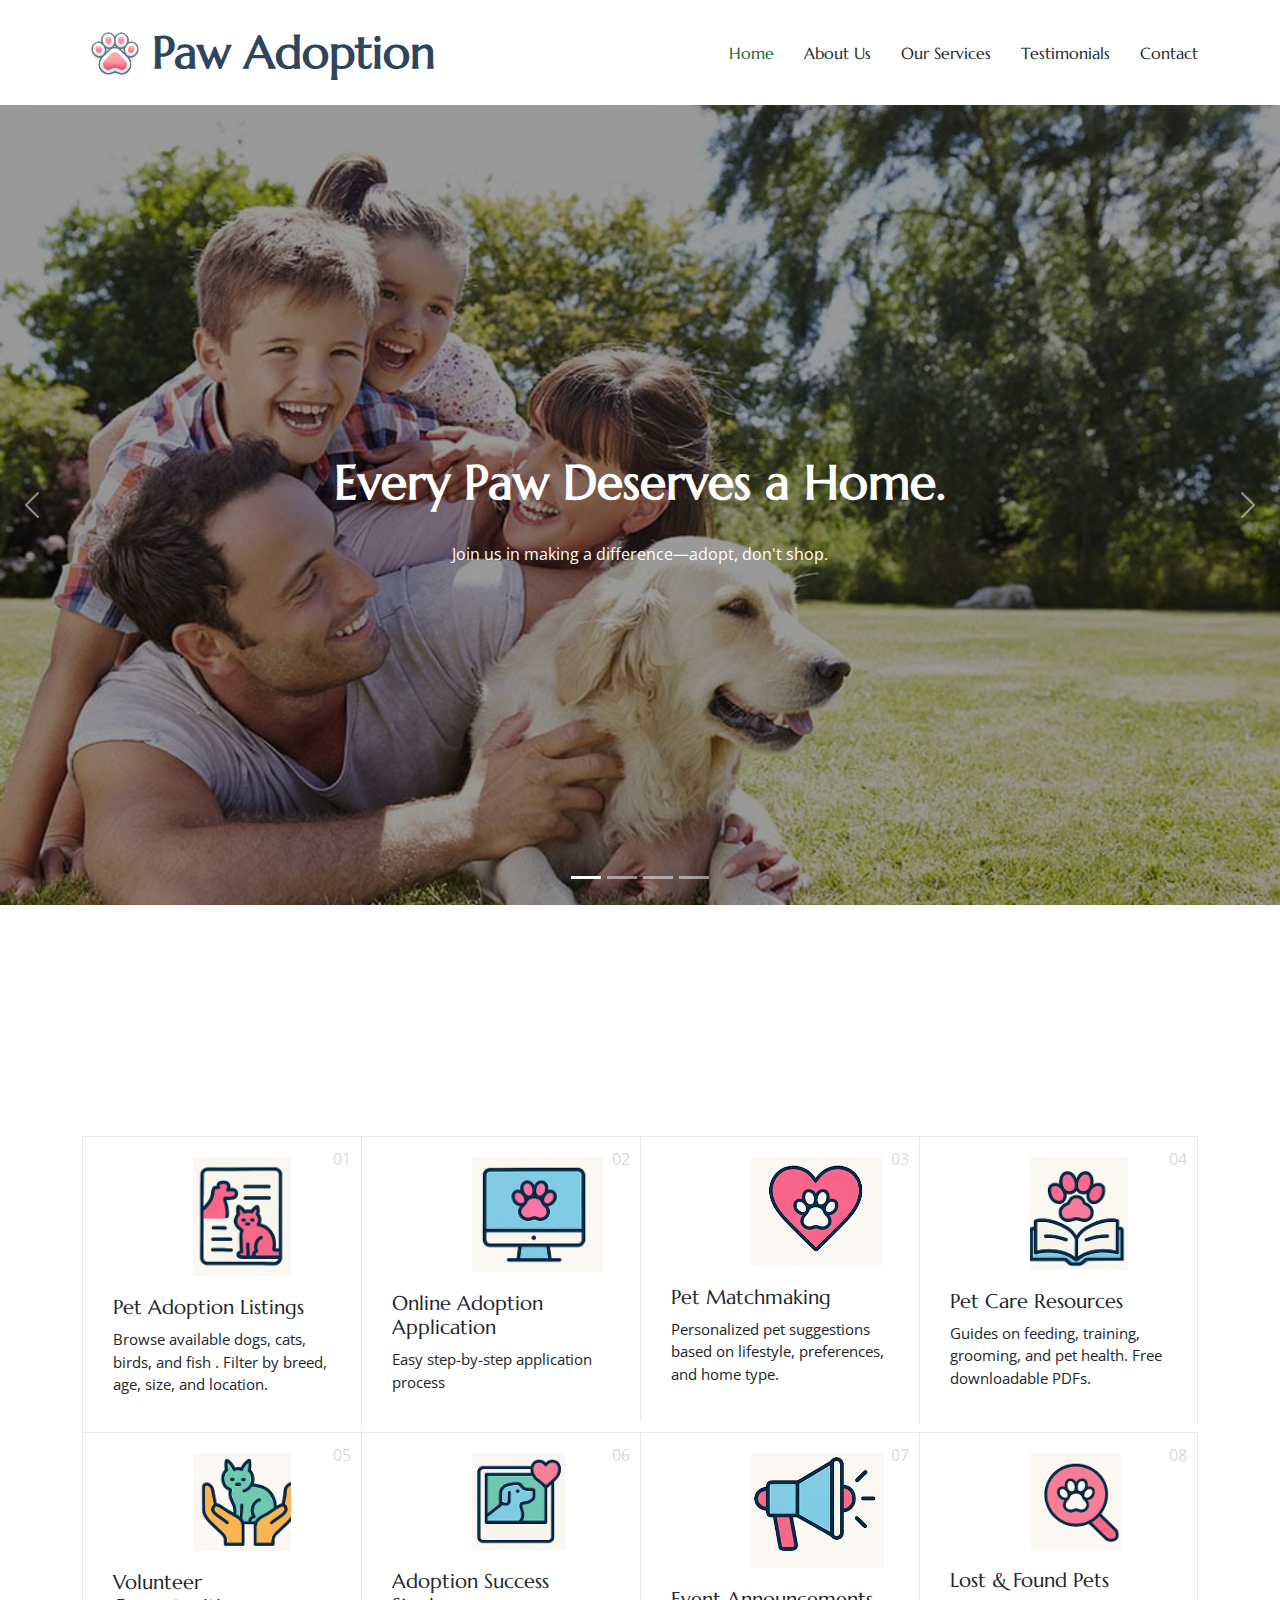
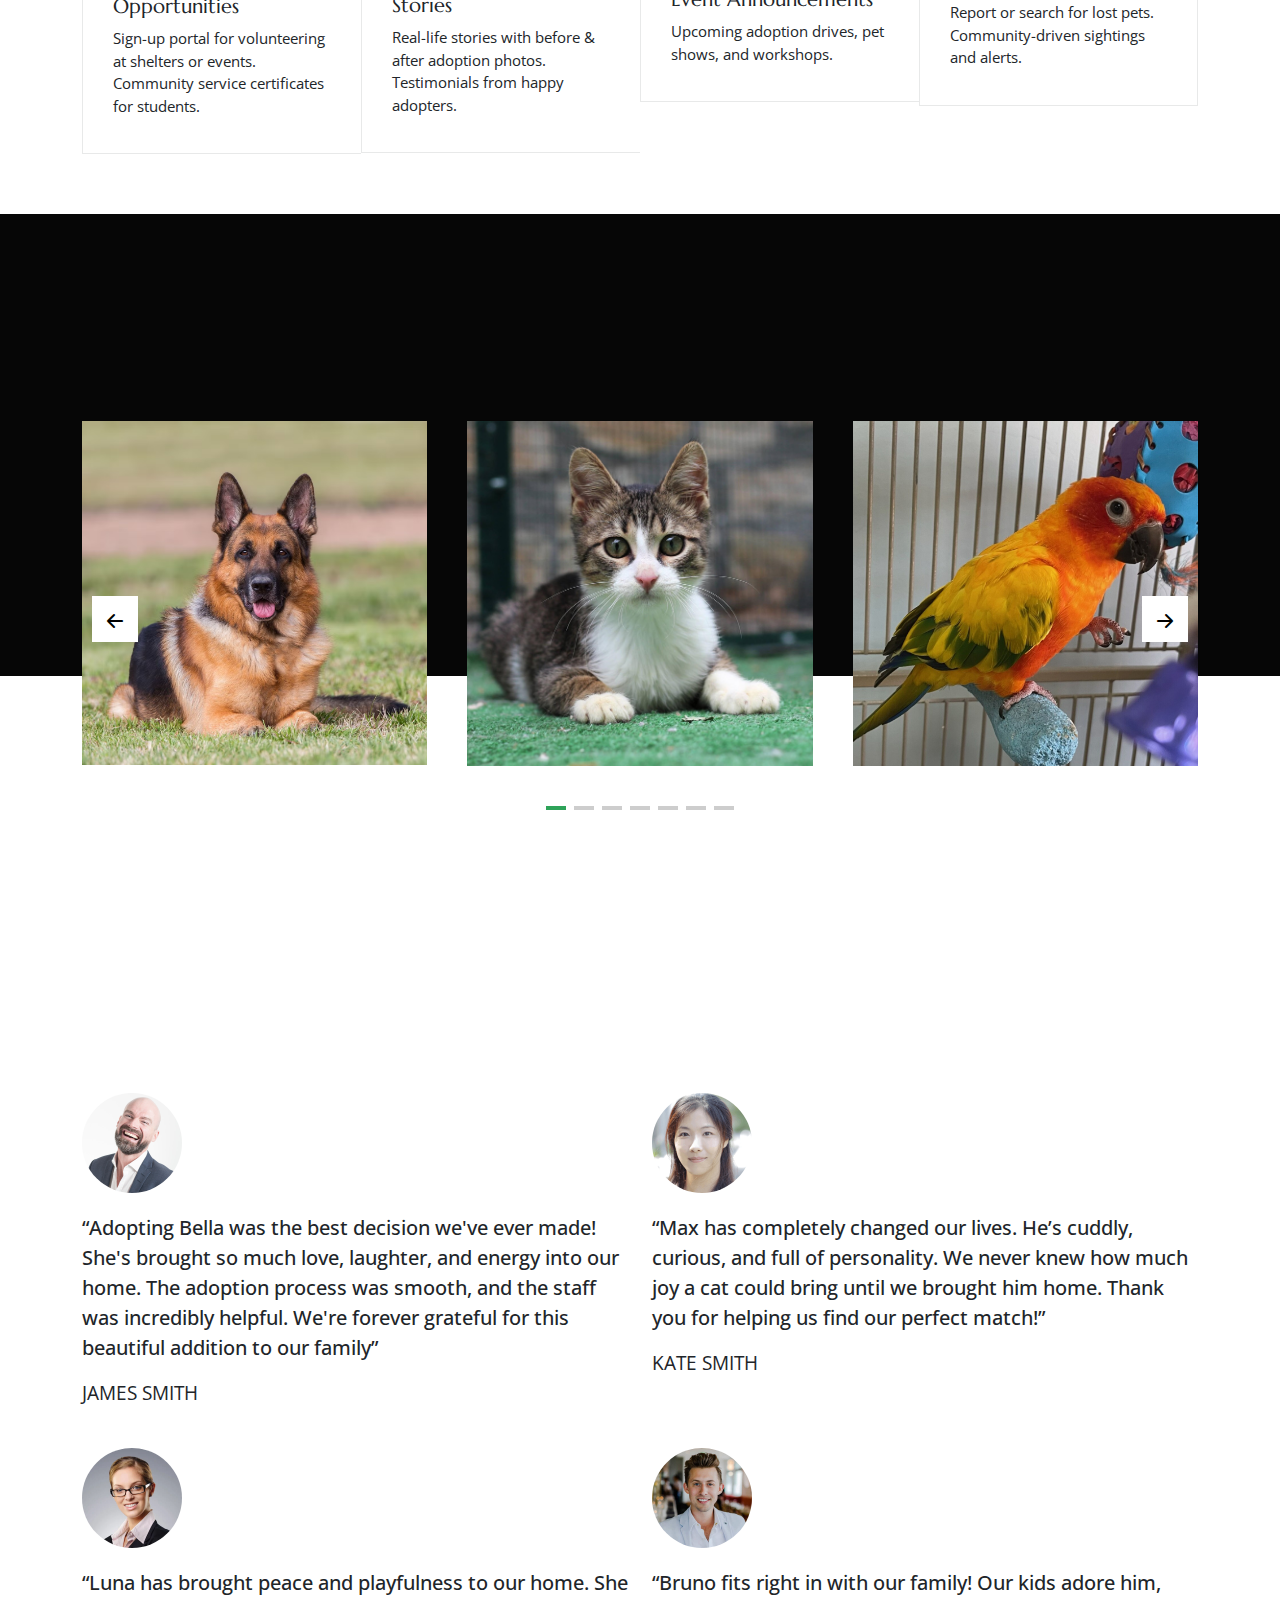
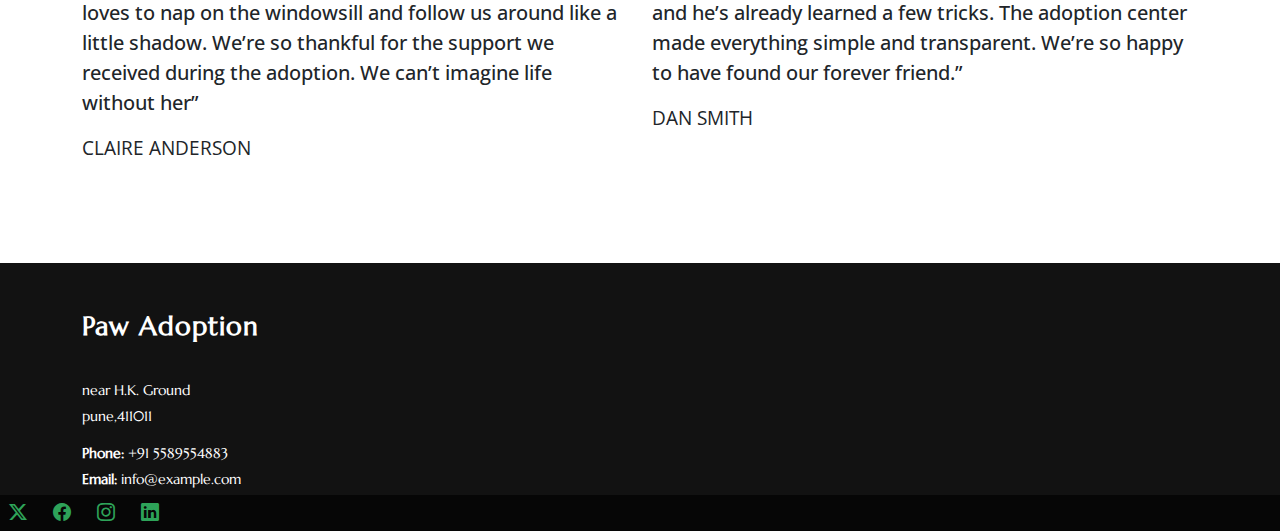
<file: index.html>
<!DOCTYPE html>
<html lang="en">

<head>
  <meta charset="utf-8">
  <meta content="width=device-width, initial-scale=1.0" name="viewport">
  <title>Home</title>
  <meta name="description" content="">
  <meta name="keywords" content="">

  <!-- Favicons -->
  <link href="assets/img/paw.png" rel="icon">
  <link href="assets/img/apple-touch-icon.png" rel="apple-touch-icon">

  <!-- Fonts -->
  <link href="https://fonts.googleapis.com" rel="preconnect">
  <link href="https://fonts.gstatic.com" rel="preconnect" crossorigin>
  <link href="https://fonts.googleapis.com/css2?family=Open+Sans:ital,wght@0,300;0,400;0,500;0,600;0,700;0,800;1,300;1,400;1,500;1,600;1,700;1,800&family=Marcellus:wght@400&display=swap" rel="stylesheet">

  <!-- Vendor CSS Files -->
  <link href="assets/vendor/bootstrap/css/bootstrap.min.css" rel="stylesheet">
  <link href="assets/vendor/bootstrap-icons/bootstrap-icons.css" rel="stylesheet">
  <link href="assets/vendor/aos/aos.css" rel="stylesheet">
  <link href="assets/vendor/swiper/swiper-bundle.min.css" rel="stylesheet">
  <link href="assets/vendor/glightbox/css/glightbox.min.css" rel="stylesheet">

  <!-- Main CSS File -->
  <link href="assets/css/main.css" rel="stylesheet">


</head>

<body class="index-page">

  <header id="header" class="header d-flex align-items-center position-relative">
    <div class="container-fluid container-xl position-relative d-flex align-items-center justify-content-between">

      <a href="index.html" class="logo d-flex align-items-center">
        <!-- Uncomment the line below if you also wish to use an image logo -->
        <img src="assets/img/paw.png" alt="Paw Adoption">
         <h1 class="sitename">Paw Adoption</h1>
      </a>

      <nav id="navmenu" class="navmenu">
        <ul>
          <li><a href="index.html" class="active">Home</a></li>
          <li><a href="about.html">About Us</a></li>
          <li><a href="services.html">Our Services</a></li>
          <li><a href="testimonials.html">Testimonials</a></li>
          <li><a href="contact.html">Contact</a></li>
        </ul>
        <i class="mobile-nav-toggle d-xl-none bi bi-list"></i>
      </nav>

    </div>
  </header>

  <main class="main">

    <!-- Hero Section -->
    <section id="hero" class="hero section dark-background">

      <div id="hero-carousel" class="carousel slide carousel-fade" data-bs-ride="carousel" data-bs-interval="5000">

        <div class="carousel-item active">
          <img src="assets/img/Adoption.jpg" alt="">
          <div class="carousel-container">
            <h2>Every Paw Deserves a Home.</h2>
            <p>Join us in making a difference—adopt, don't shop.</p>
          </div>
        </div><!-- End Carousel Item -->

        <div class="carousel-item">
          <img src="assets/img/dogcat.png" alt="">
          <div class="carousel-container">
            <h2>Twice the Love, Double the Joy</h2>
            <p>Why choose one when you can have the best of both? Give a loving home to a dog and a cat today.</p>
          </div>
        </div><!-- End Carousel Item -->

        <div class="carousel-item">
          <img src="assets/img/BIRDS.jpg" alt="">
          <div class="carousel-container">
            <h2>Feathers Full of Joy</h2>
            <p>Adopt a chirpy friend and fill your home with melody and color..</p>
          </div>
        </div><!-- End Carousel Item -->

        <div class="carousel-item">
          <img src="assets/img/fish.jpg" alt="">
          <div class="carousel-container">
            <h2>Bring Peace & Beauty Home</h2>
            <p>Adopt fish and create your own underwater world—simple, soothing, stunning</p>
          </div>
        </div><!-- End Carousel Item -->

        <a class="carousel-control-prev" href="#hero-carousel" role="button" data-bs-slide="prev">
          <span class="carousel-control-prev-icon bi bi-chevron-left" aria-hidden="true"></span>
        </a>

        <a class="carousel-control-next" href="#hero-carousel" role="button" data-bs-slide="next">
          <span class="carousel-control-next-icon bi bi-chevron-right" aria-hidden="true"></span>
        </a>

        <ol class="carousel-indicators"></ol>

      </div>

    </section><!-- /Hero Section -->

    <!-- Services Section -->
    <section id="services" class="services section">

      <!-- Section Title -->
      <div class="container section-title" data-aos="fade-up">
        <h2>SERVICES</h2>
        <p>Core Services for a Pet Adoption</p>
      </div><!-- End Section Title -->
      <div class="content">
        <div class="container">
          <div class="row g-0">
            <div class="col-lg-3 col-md-6">
              <div class="service-item">
                <span class="number">01</span>
                <div class="service-item-icon">
                  <svg xmlns="http://www.w3.org/2000/svg" version="1.1" xmlns:xlink="http://www.w3.org/1999/xlink" width="80" height="80" x="0" y="0" viewBox="0 0 509.435 509.435" style="enable-background: new 0 0 512 512" xml:space="preserve" class="">
                    <g>
                      <img src="assets/img/listing.png" style="heigt:500px;width:45%;">
                    </g>
                  </svg>
                </div>
                <div class="service-item-content">
                  <h3 class="service-heading">Pet Adoption Listings</h3>
                  <p>
                    Browse available dogs, cats, birds, and fish .
                    Filter by breed, age, size, and location.
                  </p>
                </div>
              </div>
            </div>
            <div class="col-lg-3 col-md-6">
              <div class="service-item">
                <span class="number">02</span>
                <div class="service-item-icon">
                  <svg xmlns="http://www.w3.org/2000/svg" version="1.1" xmlns:xlink="http://www.w3.org/1999/xlink" width="80" height="80" x="0" y="0" viewBox="0 0 514.314 514.314" style="enable-background: new 0 0 512 512" xml:space="preserve" class="">
                    <g>
                      <img src="assets/img/application.png" style="heigt:500px;width:60%;">
                    </g>
                  </svg>
                </div>
                <div class="service-item-content">
                  <h3 class="service-heading">Online Adoption Application</h3>
                  <p>
                    Easy step-by-step application process
                  </p>
                </div>
              </div>
            </div>
            <div class="col-lg-3 col-md-6">
              <div class="service-item">
                <span class="number">03</span>
                <div class="service-item-icon">
                  <svg xmlns="http://www.w3.org/2000/svg" version="1.1" xmlns:xlink="http://www.w3.org/1999/xlink" width="80" height="80" x="0" y="0" viewBox="0 0 516.53 516.53" style="enable-background: new 0 0 512 512" xml:space="preserve" class="">
                    <g>
                      <img src="assets/img/match-making.png" style="heigt:500px;width:60%;">
                    </g>
                  </svg>
                </div>
                <div class="service-item-content">
                  <h3 class="service-heading">Pet Matchmaking</h3>
                  <p>
                    Personalized pet suggestions based on lifestyle, preferences, and home type.
                  </p>
                </div>
              </div>
            </div>
            <div class="col-lg-3 col-md-6">
              <div class="service-item">
                <span class="number">04</span>
                <div class="service-item-icon">
                  <svg xmlns="http://www.w3.org/2000/svg" version="1.1" xmlns:xlink="http://www.w3.org/1999/xlink" width="80" height="80" x="0" y="0" viewBox="0 0 509.389 509.389" style="enable-background: new 0 0 512 512" xml:space="preserve" class="">
                    <g>
                      <img src="assets/img/pet-care.png" style="heigt:500px;width:45%;">
                    </g>
                  </svg>
                </div>
                <div class="service-item-content">
                  <h3 class="service-heading">Pet Care Resources</h3>
                  <p>
                    Guides on feeding, training, grooming, and pet health.
                    Free downloadable PDFs.
                  </p>
                </div>
              </div>
            </div>

            <div class="col-lg-3 col-md-6">
              <div class="service-item">
                <span class="number">05</span>
                <div class="service-item-icon">
                  <svg xmlns="http://www.w3.org/2000/svg" version="1.1" xmlns:xlink="http://www.w3.org/1999/xlink" width="80" height="80" x="0" y="0" viewBox="0 0 513.089 513.089" style="enable-background: new 0 0 512 512" xml:space="preserve" class="">
                    <g>
                      <img src="assets/img/volunteer.png" style="heigt:500px;width: 45%;">
                    </g>
                  </svg>
                </div>
                <div class="service-item-content">
                  <h3 class="service-heading"> Volunteer Opportunities</h3>
                  <p>
                    Sign-up portal for volunteering at shelters or events.
                    Community service certificates for students.
                  </p>
                </div>
              </div>
            </div>
            <div class="col-lg-3 col-md-6">
              <div class="service-item">
                <span class="number">06</span>
                <div class="service-item-icon">
                  <svg xmlns="http://www.w3.org/2000/svg" version="1.1" xmlns:xlink="http://www.w3.org/1999/xlink" width="80" height="80" x="0" y="0" viewBox="0 0 511.67 511.67" style="enable-background: new 0 0 512 512" xml:space="preserve" class="">
                    <g>
                      <img src="assets/img/pet.png" style="heigt:500px;width:43%;">
                    </g>
                  </svg>
                </div>
                <div class="service-item-content">
                  <h3 class="service-heading"> Adoption Success Stories
                  </h3>
                  <p>
                    Real-life stories with before & after adoption photos.
                    Testimonials from happy adopters.
                  </p>
                </div>
              </div>
            </div>
            <div class="col-lg-3 col-md-6">
              <div class="service-item">
                <span class="number">07</span>
                <div class="service-item-icon">
                  <svg xmlns="http://www.w3.org/2000/svg" version="1.1" xmlns:xlink="http://www.w3.org/1999/xlink" width="80" height="80" x="0" y="0" viewBox="0 0 512.805 512.805" style="enable-background: new 0 0 512 512" xml:space="preserve" class="">
                    <g>
                      <img src="assets/img/event.png" style="heigt:500px;width:61%;">
                    </g>
                  </svg>
                </div>
                <div class="service-item-content">
                  <h3 class="service-heading">Event Announcements</h3>
                  <p>
                    Upcoming adoption drives, pet shows, and workshops.
                  </p>
                </div>
              </div>
            </div>
            <div class="col-lg-3 col-md-6">
              <div class="service-item">
                <span class="number">08</span>
                <div class="service-item-icon">
                  <svg xmlns="http://www.w3.org/2000/svg" version="1.1" xmlns:xlink="http://www.w3.org/1999/xlink" width="80" height="80" x="0" y="0" viewBox="0 0 511.67 511.67" style="enable-background: new 0 0 512 512" xml:space="preserve" class="">
                    <g>
                      <img src="assets/img/lost.png" style="heigt:500px;width:42%;">
                    </g>
                  </svg>
                </div>
                <div class="service-item-content">
                  <h3 class="service-heading">Lost & Found Pets</h3>
                  <p>
                    Report or search for lost pets.
                    Community-driven sightings and alerts.
                  </p>
                </div>
              </div>
            </div>
          </div>
        </div>
      </div>
    </section><!-- /Services Section -->

    <!-- Services 2 Section -->
    <section id="services-2" class="services-2 section dark-background">
      <!-- Section Title -->
      <div class="container section-title" data-aos="fade-up">
        <h2>Adoption Available</h2>
        <p>We are looking for Home</p>
      </div><!-- End Section Title -->

      <div class="services-carousel-wrap">
        <div class="container">
          <div class="swiper init-swiper">
            <script type="application/json" class="swiper-config">
              {
                "loop": true,
                "speed": 600,
                "autoplay": {
                  "delay": 5000
                },
                "slidesPerView": "auto",
                "pagination": {
                  "el": ".swiper-pagination",
                  "type": "bullets",
                  "clickable": true
                },
                "navigation": {
                  "nextEl": ".js-custom-next",
                  "prevEl": ".js-custom-prev"
                },
                "breakpoints": {
                  "320": {
                    "slidesPerView": 1,
                    "spaceBetween": 40
                  },
                  "1200": {
                    "slidesPerView": 3,
                    "spaceBetween": 40
                  }
                }
              }
            </script>
            <button class="navigation-prev js-custom-prev">
              <i class="bi bi-arrow-left-short"></i>
            </button>
            <button class="navigation-next js-custom-next">
              <i class="bi bi-arrow-right-short"></i>
            </button>
            <div class="swiper-wrapper">
              <div class="swiper-slide">
                <div class="service-item">
                  <div class="service-item-contents">
                    <a href="#">
                      <h2 class="service-item-title">Rocky</h2>
                    </a>
                  </div>
                  <img src="assets/img/dog1.avif" alt="Image" class="img-fluid">
                </div>
              </div>
              <div class="swiper-slide">
                <div class="service-item">
                  <div class="service-item-contents">
                    <a href="#">
                      <h2 class="service-item-title">Tom</h2>
                    </a>
                  </div>
                  <img src="assets/img/cat3.jpg" alt="Image" class="img-fluid">
                </div>
              </div>
              <div class="swiper-slide">
                <div class="service-item">
                  <div class="service-item-contents">
                    <a href="#">
                      <h2 class="service-item-title">Captain</h2>
                    </a>
                  </div>
                  <img src="assets/img/parrot5.jpg" alt="Image" class="img-fluid">
                </div>
              </div>

              <div class="swiper-slide">
                <div class="service-item">
                  <div class="service-item-contents">
                    <a href="#">
                      <h2 class="service-item-title">hulk</h2>
                    </a>
                  </div>
                  <img src="assets/img/dog2.webp" alt="Image" class="img-fluid">
                </div>
              </div>
              <div class="swiper-slide">
                <div class="service-item">
                  <div class="service-item-contents">
                    <a href="#">
                      <h2 class="service-item-title">bela</h2>
                    </a>
                  </div>
                  <img src="assets/img/cat4.webp" alt="Image" class="img-fluid">
                </div>
              </div>
              <div class="swiper-slide">
                <div class="service-item">
                  <div class="service-item-contents">
                    <a href="#">
                      <h2 class="service-item-title">Nemo</h2>
                    </a>
                  </div>
                  <img src="assets/img/fish.jpg" alt="Image" class="img-fluid">
                </div>
              </div>
              <div class="swiper-slide">
                <div class="service-item">
                  <div class="service-item-contents">
                    <a href="#">
                      <h2 class="service-item-title">Avatar</h2>
                    </a>
                  </div>
                  <img src="assets/img/chameleon1.jpg" alt="Image" class="img-fluid">
                </div>
              </div>
            </div>
            <div class="swiper-pagination"></div>
          </div>
        </div>
      </div>
    </section><!-- /Services 2 Section -->
    

    

    <!-- Testimonials Section -->
    <section class="testimonials-12 testimonials section" id="testimonials">
      <!-- Section Title -->
      <div class="container section-title" data-aos="fade-up">
        <h2>TESTIMONIALS</h2>
        <p>Happy Adopters</p>
      </div><!-- End Section Title -->

      <div class="testimonial-wrap">
        <div class="container">
          <div class="row">
            <div class="col-md-6 mb-4 mb-md-4">
              <div class="testimonial">
                <img src="assets/img/testimonials/testimonials-1.jpg" alt="Testimonial author">
                <blockquote>
                  <p>
                    “Adopting Bella was the best decision we've ever made! She's brought so much love, laughter, and energy into our home. The adoption process was smooth, and the staff was incredibly helpful. We're forever grateful for this beautiful addition to our family”
                  </p>
                </blockquote>
                <p class="client-name">James Smith</p>
              </div>
            </div>
            <div class="col-md-6 mb-4 mb-md-4">
              <div class="testimonial">
                <img src="assets/img/testimonials/testimonials-2.jpg" alt="Testimonial author">
                <blockquote>
                  <p>
                    “Max has completely changed our lives. He’s cuddly, curious, and full of personality. We never knew how much joy a cat could bring until we brought him home. Thank you for helping us find our perfect match!”
                  </p>
                </blockquote>
                <p class="client-name">Kate Smith</p>
              </div>
            </div>
            <div class="col-md-6 mb-4 mb-md-4">
              <div class="testimonial">
                <img src="assets/img/testimonials/testimonials-3.jpg" alt="Testimonial author">
                <blockquote>
                  <p>
                    “Luna has brought peace and playfulness to our home. She loves to nap on the windowsill and follow us around like a little shadow. We’re so thankful for the support we received during the adoption. We can’t imagine life without her”
                  </p>
                </blockquote>
                <p class="client-name">Claire Anderson</p>
              </div>
            </div>
            <div class="col-md-6 mb-4 mb-md-4">
              <div class="testimonial">
                <img src="assets/img/testimonials/testimonials-4.jpg" alt="Testimonial author">
                <blockquote>
                  <p>
                    “Bruno fits right in with our family! Our kids adore him, and he’s already learned a few tricks. The adoption center made everything simple and transparent. We’re so happy to have found our forever friend.”
                  </p>
                </blockquote>
                <p class="client-name">Dan Smith</p>
              </div>
            </div>
          </div>
        </div>
      </div>
    </section><!-- /Testimonials Section -->

    

  

  </main>

  <footer id="footer" class="footer dark-background">

    <div class="footer-top">
      <div class="container">
        <div class="row gy-4">
          <div class="col-lg-4 col-md-6 footer-about">
            <a href="index.html" class="logo d-flex align-items-center">
              <span class="sitename">Paw Adoption</span>
            </a>
            <div class="footer-contact pt-3">
              <p>near H.K. Ground</p>
              <p>pune,411011</p>
              <p class="mt-3"><strong>Phone:</strong> <span>+91 5589554883</span></p>
              <p><strong>Email:</strong> <span>info@example.com</span></p>
            </div>
          </div>

        </div>
      </div>
    </div>

        <div class="social-links order-first order-lg-last mb-3 mb-lg-0">
          <a href=""><i class="bi bi-twitter-x"></i></a>
          <a href=""><i class="bi bi-facebook"></i></a>
          <a href=""><i class="bi bi-instagram"></i></a>
          <a href=""><i class="bi bi-linkedin"></i></a>
        </div>

      </div>
    </div>

  </footer>

  <!-- Scroll Top -->
  <a href="#" id="scroll-top" class="scroll-top d-flex align-items-center justify-content-center"><i class="bi bi-arrow-up-short"></i></a>

  <!-- Preloader -->
  <div id="preloader"></div>

  <!-- Vendor JS Files -->
  <script src="assets/vendor/bootstrap/js/bootstrap.bundle.min.js"></script>
  <script src="assets/vendor/php-email-form/validate.js"></script>
  <script src="assets/vendor/aos/aos.js"></script>
  <script src="assets/vendor/swiper/swiper-bundle.min.js"></script>
  <script src="assets/vendor/glightbox/js/glightbox.min.js"></script>

  <!-- Main JS File -->
  <script src="assets/js/main.js"></script>

  <!--Start of Tawk.to Script-->
<script type="text/javascript">
  var Tawk_API=Tawk_API||{}, Tawk_LoadStart=new Date();
  (function(){
  var s1=document.createElement("script"),s0=document.getElementsByTagName("script")[0];
  s1.async=true;
  s1.src='https://embed.tawk.to/678e7c77825083258e07f221/1ii29cfa6';
  s1.charset='UTF-8';
  s1.setAttribute('crossorigin','*');
  s0.parentNode.insertBefore(s1,s0);
  })();
  </script>
  <!--End of Tawk.to Script-->

  <!--Start of Tawk.to Script-->
<script type="text/javascript">
  var Tawk_API=Tawk_API||{}, Tawk_LoadStart=new Date();
  (function(){
  var s1=document.createElement("script"),s0=document.getElementsByTagName("script")[0];
  s1.async=true;
  s1.src='https://embed.tawk.to/678e7c77825083258e07f221/1ii29cfa6';
  s1.charset='UTF-8';
  s1.setAttribute('crossorigin','*');
  s0.parentNode.insertBefore(s1,s0);
  })();
  </script>
  <!--End of Tawk.to Script-->

</body>

</html>
</file>
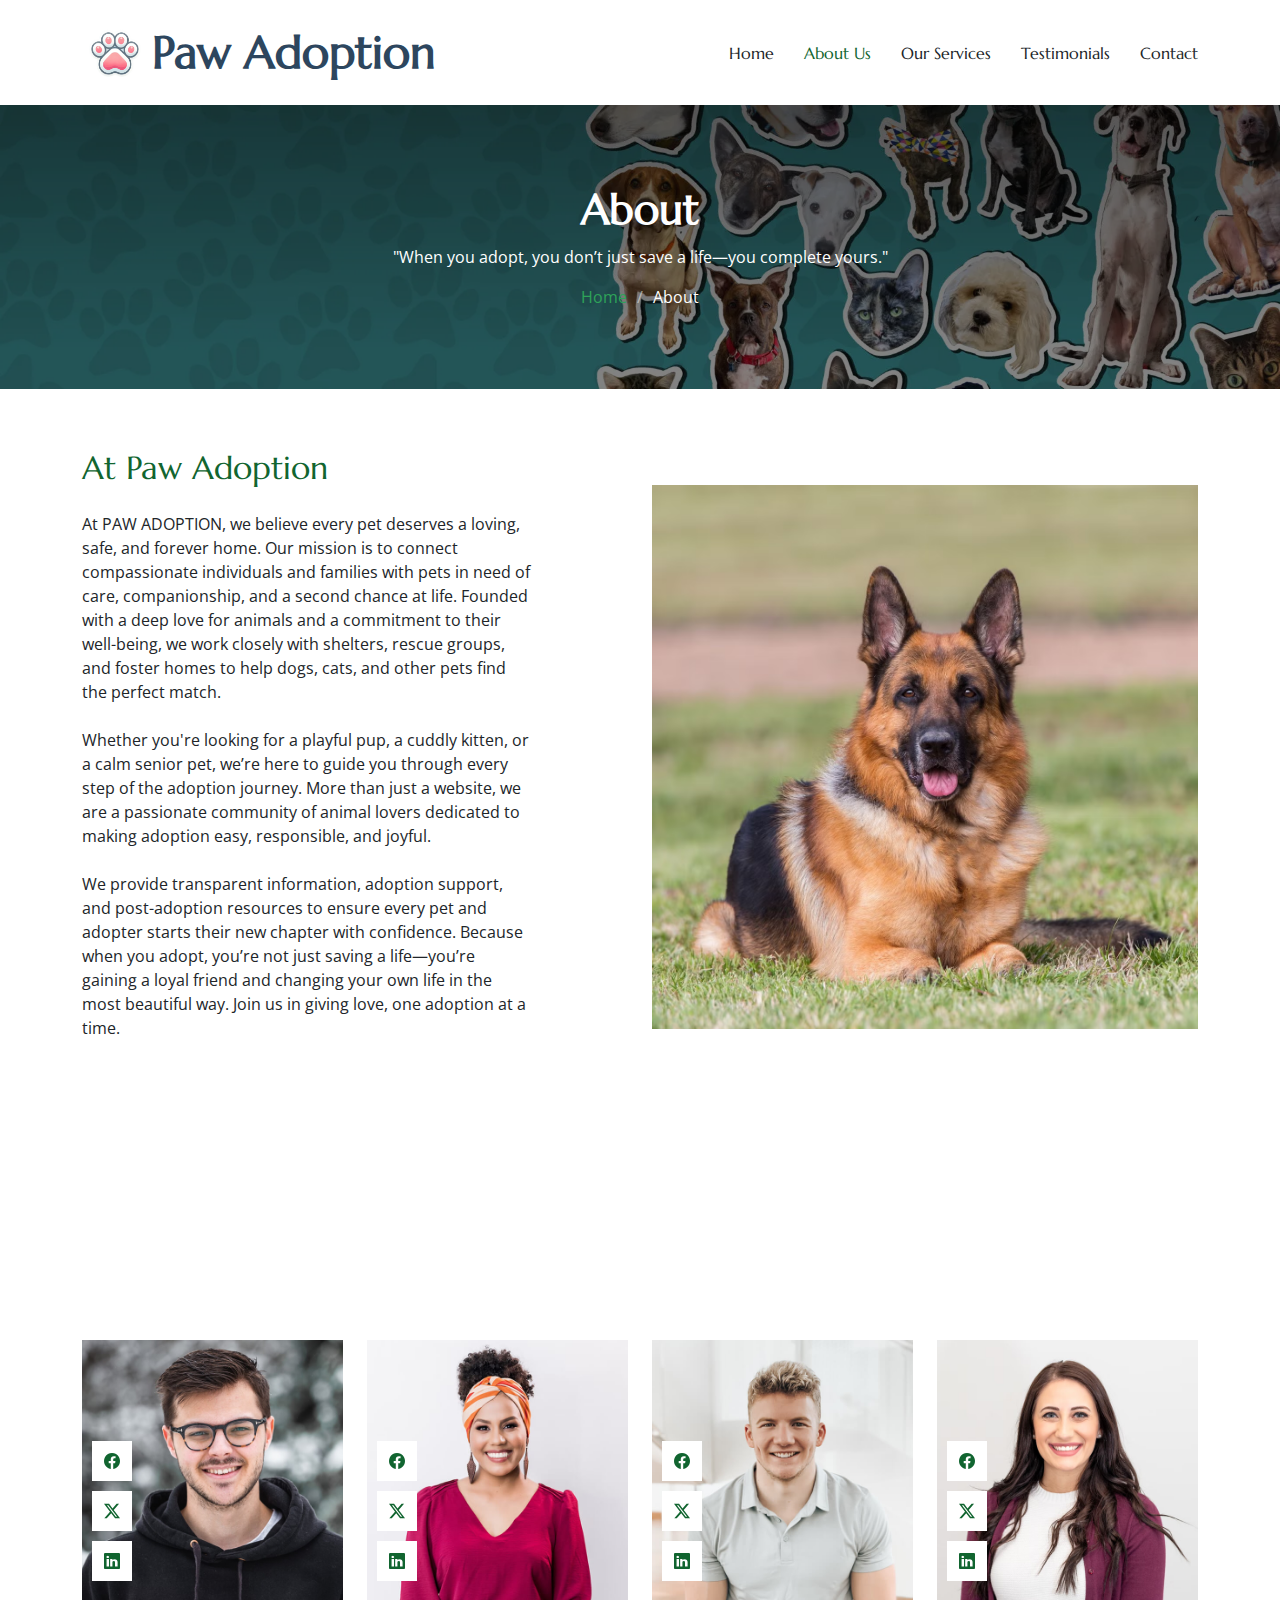
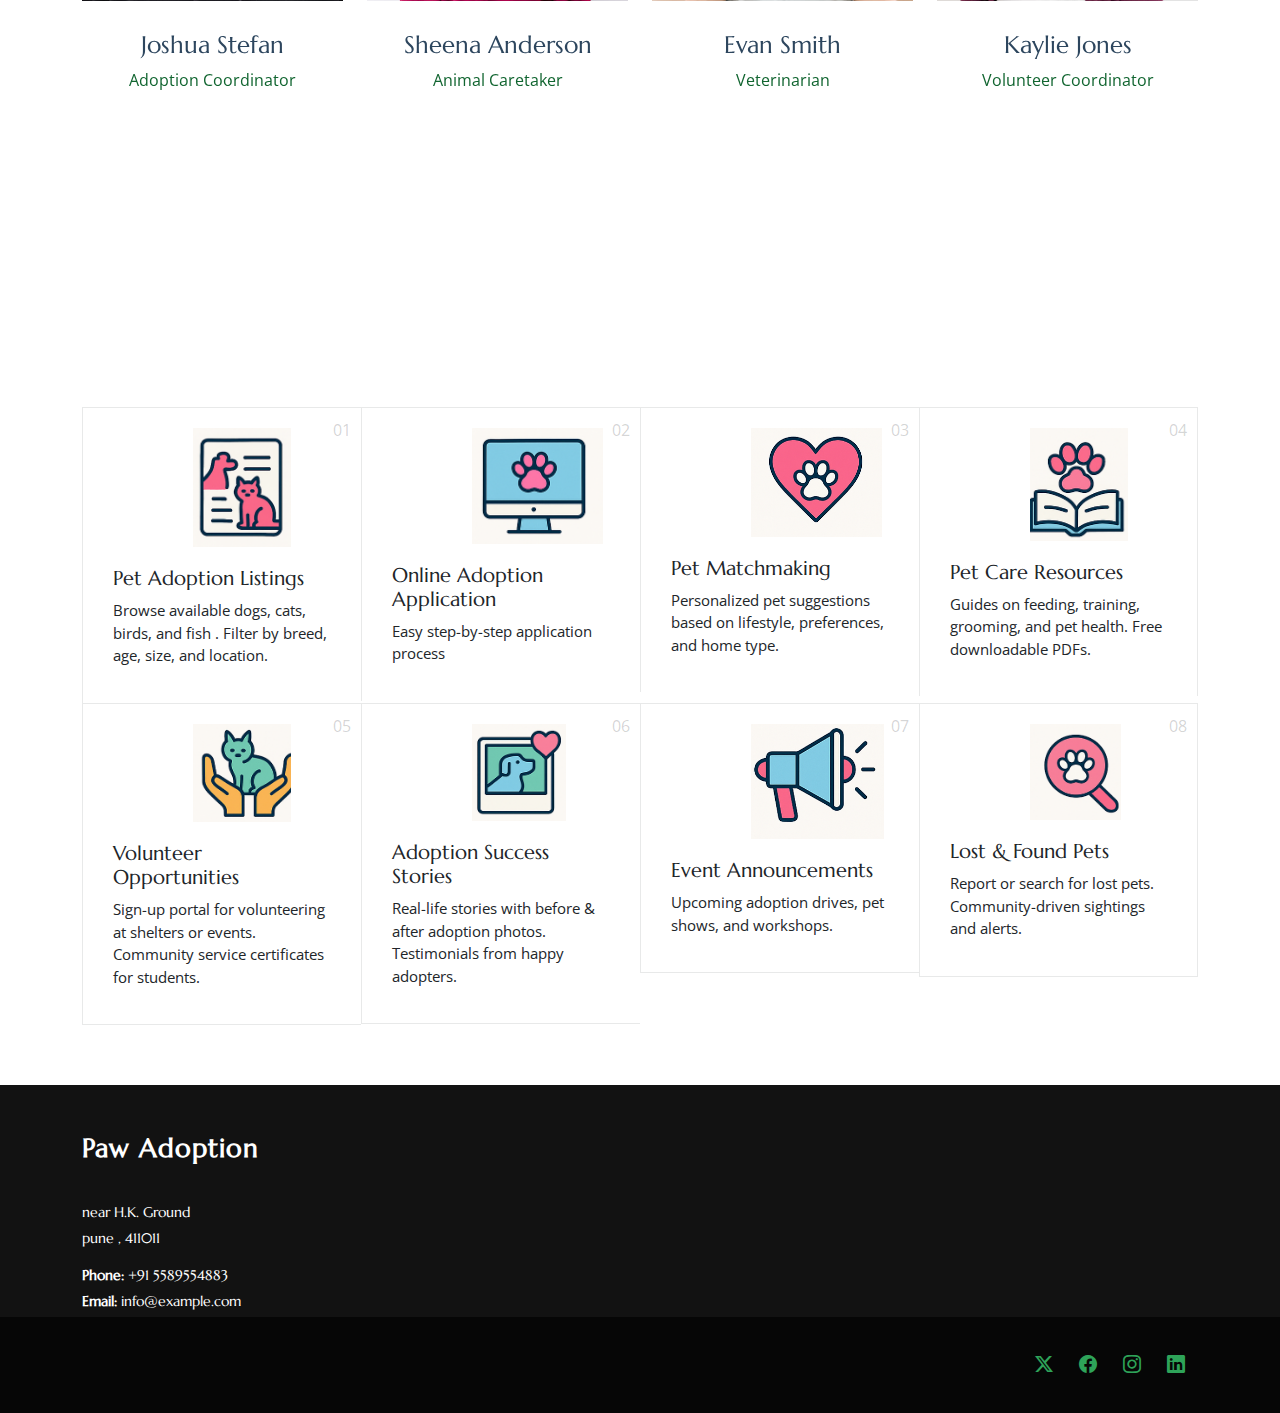
<file: about.html>
<!DOCTYPE html>
<html lang="en">

<head>
  <meta charset="utf-8">
  <meta content="width=device-width, initial-scale=1.0" name="viewport">
  <title>About us</title>
  <meta name="description" content="">
  <meta name="keywords" content="">

  <!-- Favicons -->
  <link href="assets/img/paw.png" rel="icon">
  <link href="assets/img/apple-touch-icon.png" rel="apple-touch-icon">

  <!-- Fonts -->
  <link href="https://fonts.googleapis.com" rel="preconnect">
  <link href="https://fonts.gstatic.com" rel="preconnect" crossorigin>
  <link href="https://fonts.googleapis.com/css2?family=Open+Sans:ital,wght@0,300;0,400;0,500;0,600;0,700;0,800;1,300;1,400;1,500;1,600;1,700;1,800&family=Marcellus:wght@400&display=swap" rel="stylesheet">

  <!-- Vendor CSS Files -->
  <link href="assets/vendor/bootstrap/css/bootstrap.min.css" rel="stylesheet">
  <link href="assets/vendor/bootstrap-icons/bootstrap-icons.css" rel="stylesheet">
  <link href="assets/vendor/aos/aos.css" rel="stylesheet">
  <link href="assets/vendor/swiper/swiper-bundle.min.css" rel="stylesheet">
  <link href="assets/vendor/glightbox/css/glightbox.min.css" rel="stylesheet">

  <!-- Main CSS File -->
  <link href="assets/css/main.css" rel="stylesheet">

 
</head>

<body class="about-page">

  <header id="header" class="header d-flex align-items-center position-relative">
    <div class="container-fluid container-xl position-relative d-flex align-items-center justify-content-between">

      <a href="index.html" class="logo d-flex align-items-center">
        <!-- Uncomment the line below if you also wish to use an image logo -->
        <img src="assets/img/paw.png" alt="Paw Adoption">
         <h1 class="sitename">Paw Adoption</h1> 
      </a>

      <nav id="navmenu" class="navmenu">
        <ul>
          <li><a href="index.html">Home</a></li>
          <li><a href="about.html" class="active">About Us</a></li>
          <li><a href="services.html">Our Services</a></li>
          <li><a href="testimonials.html">Testimonials</a></li>
          <li><a href="contact.html">Contact</a></li>
        </ul>
        <i class="mobile-nav-toggle d-xl-none bi bi-list"></i>
      </nav>

    </div>
  </header>

  <main class="main">

    <!-- Page Title -->
    <div class="page-title dark-background" data-aos="fade" style="background-image: url(assets/img/BACKGROUND.webp);">
      <div class="container position-relative">
        <h1>About</h1>
        <p>"When you adopt, you don’t just save a life—you complete yours."</p>
        <nav class="breadcrumbs">
          <ol>
            <li><a href="index.html">Home</a></li>
            <li class="current">About</li>
          </ol>
        </nav>
      </div>
    </div><!-- End Page Title -->

    <!-- About 3 Section -->
    <section id="about-3" class="about-3 section">

      <div class="container">
        <div class="row gy-4 justify-content-between align-items-center">
          <div class="col-lg-6 order-lg-2 position-relative" data-aos="zoom-out">
            <img src="assets/img/dog1.avif" alt="Image" class="img-fluid">
          </div>
          <div class="col-lg-5 order-lg-1" data-aos="fade-up" data-aos-delay="100">
            <h2 class="content-title mb-4">At Paw Adoption</h2>
            <p class="mb-4">
              At PAW ADOPTION, we believe every pet deserves a loving, safe, and forever home. Our mission is to connect compassionate individuals and families with pets in need of care, companionship, and a second chance at life.

Founded with a deep love for animals and a commitment to their well-being, we work closely with shelters, rescue groups, and foster homes to help dogs, cats, and other pets find the perfect match. <br><br>Whether you're looking for a playful pup, a cuddly kitten, or a calm senior pet, we’re here to guide you through every step of the adoption journey.

More than just a website, we are a passionate community of animal lovers dedicated to making adoption easy, responsible, and joyful.<br><br>
 We provide transparent information, adoption support, and post-adoption resources to ensure every pet and adopter starts their new chapter with confidence.

Because when you adopt, you’re not just saving a life—you’re gaining a loyal friend and changing your own life in the most beautiful way.

Join us in giving love, one adoption at a time.
            </p>
          </div>
        </div>
      </div>
    </section><!-- /About 3 Section -->

    <!-- Team Section -->
    <section class="team-15 team section" id="team">
      <!-- Section Title -->
      <div class="container section-title" data-aos="fade-up">
        <h2>Team</h2>
        <p>Uniting Hearts, One Paw at a Time.</p>
      </div><!-- End Section Title -->

      <div class="content">
        <div class="container">

          <div class="row">
            <div class="col-lg-3 col-md-6 mb-4">
              <div class="person">
                <figure>
                  <img src="assets/img/team/team-1.jpg" alt="Image" class="img-fluid">
                  <div class="social">
                    <a href="#"><span class="bi bi-facebook"></span></a>
                    <a href="#"><span class="bi bi-twitter-x"></span></a>
                    <a href="#"><span class="bi bi-linkedin"></span></a>
                  </div>
                </figure>
                <div class="person-contents">
                  <h3>Joshua Stefan</h3>
                  <span class="position">Adoption Coordinator</span>
                </div>
              </div>
            </div>

            <div class="col-lg-3 col-md-6 mb-4">
              <div class="person">
                <figure>
                  <img src="assets/img/team/team-2.jpg" alt="Image" class="img-fluid">
                  <div class="social">
                    <a href="#"><span class="bi bi-facebook"></span></a>
                    <a href="#"><span class="bi bi-twitter-x"></span></a>
                    <a href="#"><span class="bi bi-linkedin"></span></a>
                  </div>
                </figure>
                <div class="person-contents">
                  <h3>Sheena Anderson</h3>
                  <span class="position">Animal Caretaker </span>
                </div>
              </div>
            </div>

            <div class="col-lg-3 col-md-6 mb-4">
              <div class="person">
                <figure>
                  <img src="assets/img/team/team-3.jpg" alt="Image" class="img-fluid">
                  <div class="social">
                    <a href="#"><span class="bi bi-facebook"></span></a>
                    <a href="#"><span class="bi bi-twitter-x"></span></a>
                    <a href="#"><span class="bi bi-linkedin"></span></a>
                  </div>
                </figure>
                <div class="person-contents">
                  <h3>Evan Smith</h3>
                  <span class="position">Veterinarian</span>
                </div>
              </div>
            </div>

            <div class="col-lg-3 col-md-6 mb-4">
              <div class="person">
                <figure>
                  <img src="assets/img/team/team-4.jpg" alt="Image" class="img-fluid">
                  <div class="social">
                    <a href="#"><span class="bi bi-facebook"></span></a>
                    <a href="#"><span class="bi bi-twitter-x"></span></a>
                    <a href="#"><span class="bi bi-linkedin"></span></a>
                  </div>
                </figure>
                <div class="person-contents">
                  <h3>Kaylie Jones</h3>
                  <span class="position">Volunteer Coordinator
                  </span>
                </div>
              </div>
            </div>

          </div>
        </div>
      </div>

    </section><!-- /Team Section -->

   <!-- Services Section -->
   <section id="services" class="services section">

    <!-- Section Title -->
    <div class="container section-title" data-aos="fade-up">
      <h2>SERVICES</h2>
      <p>Core Services for a Pet Adoption</p>
    </div><!-- End Section Title -->
    <div class="content">
      <div class="container">
        <div class="row g-0">
          <div class="col-lg-3 col-md-6">
            <div class="service-item">
              <span class="number">01</span>
              <div class="service-item-icon">
                <svg xmlns="http://www.w3.org/2000/svg" version="1.1" xmlns:xlink="http://www.w3.org/1999/xlink" width="80" height="80" x="0" y="0" viewBox="0 0 509.435 509.435" style="enable-background: new 0 0 512 512" xml:space="preserve" class="">
                  <g>
                    <img src="assets/img/listing.png" style="heigt:500px;width:45%;">
                  </g>
                </svg>
              </div>
              <div class="service-item-content">
                <h3 class="service-heading">Pet Adoption Listings</h3>
                <p>
                  Browse available dogs, cats, birds, and fish .
                  Filter by breed, age, size, and location.
                </p>
              </div>
            </div>
          </div>
          <div class="col-lg-3 col-md-6">
            <div class="service-item">
              <span class="number">02</span>
              <div class="service-item-icon">
                <svg xmlns="http://www.w3.org/2000/svg" version="1.1" xmlns:xlink="http://www.w3.org/1999/xlink" width="80" height="80" x="0" y="0" viewBox="0 0 514.314 514.314" style="enable-background: new 0 0 512 512" xml:space="preserve" class="">
                  <g>
                    <img src="assets/img/application.png" style="heigt:500px;width:60%;">
                  </g>
                </svg>
              </div>
              <div class="service-item-content">
                <h3 class="service-heading">Online Adoption Application</h3>
                <p>
                  Easy step-by-step application process
                </p>
              </div>
            </div>
          </div>
          <div class="col-lg-3 col-md-6">
            <div class="service-item">
              <span class="number">03</span>
              <div class="service-item-icon">
                <svg xmlns="http://www.w3.org/2000/svg" version="1.1" xmlns:xlink="http://www.w3.org/1999/xlink" width="80" height="80" x="0" y="0" viewBox="0 0 516.53 516.53" style="enable-background: new 0 0 512 512" xml:space="preserve" class="">
                  <g>
                    <img src="assets/img/match-making.png" style="heigt:500px;width:60%;">
                  </g>
                </svg>
              </div>
              <div class="service-item-content">
                <h3 class="service-heading">Pet Matchmaking</h3>
                <p>
                  Personalized pet suggestions based on lifestyle, preferences, and home type.
                </p>
              </div>
            </div>
          </div>
          <div class="col-lg-3 col-md-6">
            <div class="service-item">
              <span class="number">04</span>
              <div class="service-item-icon">
                <svg xmlns="http://www.w3.org/2000/svg" version="1.1" xmlns:xlink="http://www.w3.org/1999/xlink" width="80" height="80" x="0" y="0" viewBox="0 0 509.389 509.389" style="enable-background: new 0 0 512 512" xml:space="preserve" class="">
                  <g>
                    <img src="assets/img/pet-care.png" style="heigt:500px;width:45%;">
                  </g>
                </svg>
              </div>
              <div class="service-item-content">
                <h3 class="service-heading">Pet Care Resources</h3>
                <p>
                  Guides on feeding, training, grooming, and pet health.
                  Free downloadable PDFs.
                </p>
              </div>
            </div>
          </div>

          <div class="col-lg-3 col-md-6">
            <div class="service-item">
              <span class="number">05</span>
              <div class="service-item-icon">
                <svg xmlns="http://www.w3.org/2000/svg" version="1.1" xmlns:xlink="http://www.w3.org/1999/xlink" width="80" height="80" x="0" y="0" viewBox="0 0 513.089 513.089" style="enable-background: new 0 0 512 512" xml:space="preserve" class="">
                  <g>
                    <img src="assets/img/volunteer.png" style="heigt:500px;width: 45%;">
                  </g>
                </svg>
              </div>
              <div class="service-item-content">
                <h3 class="service-heading"> Volunteer Opportunities</h3>
                <p>
                  Sign-up portal for volunteering at shelters or events.
                  Community service certificates for students.
                </p>
              </div>
            </div>
          </div>
          <div class="col-lg-3 col-md-6">
            <div class="service-item">
              <span class="number">06</span>
              <div class="service-item-icon">
                <svg xmlns="http://www.w3.org/2000/svg" version="1.1" xmlns:xlink="http://www.w3.org/1999/xlink" width="80" height="80" x="0" y="0" viewBox="0 0 511.67 511.67" style="enable-background: new 0 0 512 512" xml:space="preserve" class="">
                  <g>
                    <img src="assets/img/pet.png" style="heigt:500px;width:43%;">
                  </g>
                </svg>
              </div>
              <div class="service-item-content">
                <h3 class="service-heading"> Adoption Success Stories
                </h3>
                <p>
                  Real-life stories with before & after adoption photos.
                  Testimonials from happy adopters.
                </p>
              </div>
            </div>
          </div>
          <div class="col-lg-3 col-md-6">
            <div class="service-item">
              <span class="number">07</span>
              <div class="service-item-icon">
                <svg xmlns="http://www.w3.org/2000/svg" version="1.1" xmlns:xlink="http://www.w3.org/1999/xlink" width="80" height="80" x="0" y="0" viewBox="0 0 512.805 512.805" style="enable-background: new 0 0 512 512" xml:space="preserve" class="">
                  <g>
                    <img src="assets/img/event.png" style="heigt:500px;width:61%;">
                  </g>
                </svg>
              </div>
              <div class="service-item-content">
                <h3 class="service-heading">Event Announcements</h3>
                <p>
                  Upcoming adoption drives, pet shows, and workshops.
                </p>
              </div>
            </div>
          </div>
          <div class="col-lg-3 col-md-6">
            <div class="service-item">
              <span class="number">08</span>
              <div class="service-item-icon">
                <svg xmlns="http://www.w3.org/2000/svg" version="1.1" xmlns:xlink="http://www.w3.org/1999/xlink" width="80" height="80" x="0" y="0" viewBox="0 0 511.67 511.67" style="enable-background: new 0 0 512 512" xml:space="preserve" class="">
                  <g>
                    <img src="assets/img/lost.png" style="heigt:500px;width:42%;">
                  </g>
                </svg>
              </div>
              <div class="service-item-content">
                <h3 class="service-heading">Lost & Found Pets</h3>
                <p>
                  Report or search for lost pets.
                  Community-driven sightings and alerts.
                </p>
              </div>
            </div>
          </div>
        </div>
      </div>
    </div>
  </section><!-- /Services Section -->


   
  </main>

  <footer id="footer" class="footer dark-background">

    <div class="footer-top">
      <div class="container">
        <div class="row gy-4">
          <div class="col-lg-4 col-md-6 footer-about">
            <a href="index.html" class="logo d-flex align-items-center">
              <span class="sitename">Paw Adoption</span>
            </a>
            <div class="footer-contact pt-3">
              <p>near H.K. Ground</p>
              <p>pune , 411011</p>
              <p class="mt-3"><strong>Phone:</strong> <span>+91 5589554883</span></p>
              <p><strong>Email:</strong> <span>info@example.com</span></p>
            </div>
          </div>
        </div>
      </div>
    </div>

    <div class="copyright text-center">
      <div class="container d-flex flex-column flex-lg-row justify-content-center justify-content-lg-between align-items-center">

        <div class="d-flex flex-column align-items-center align-items-lg-start">
          <div class="credits">
            
          </div>
        </div>

        <div class="social-links order-first order-lg-last mb-3 mb-lg-0">
          <a href=""><i class="bi bi-twitter-x"></i></a>
          <a href=""><i class="bi bi-facebook"></i></a>
          <a href=""><i class="bi bi-instagram"></i></a>
          <a href=""><i class="bi bi-linkedin"></i></a>
        </div>

      </div>
    </div>

  </footer>

  <!-- Scroll Top -->
  <a href="#" id="scroll-top" class="scroll-top d-flex align-items-center justify-content-center"><i class="bi bi-arrow-up-short"></i></a>

  <!-- Preloader -->
  <div id="preloader"></div>

  <!-- Vendor JS Files -->
  <script src="assets/vendor/bootstrap/js/bootstrap.bundle.min.js"></script>
  <script src="assets/vendor/php-email-form/validate.js"></script>
  <script src="assets/vendor/aos/aos.js"></script>
  <script src="assets/vendor/swiper/swiper-bundle.min.js"></script>
  <script src="assets/vendor/glightbox/js/glightbox.min.js"></script>

  <!-- Main JS File -->
  <script src="assets/js/main.js"></script>

</body>

</html>
</file>
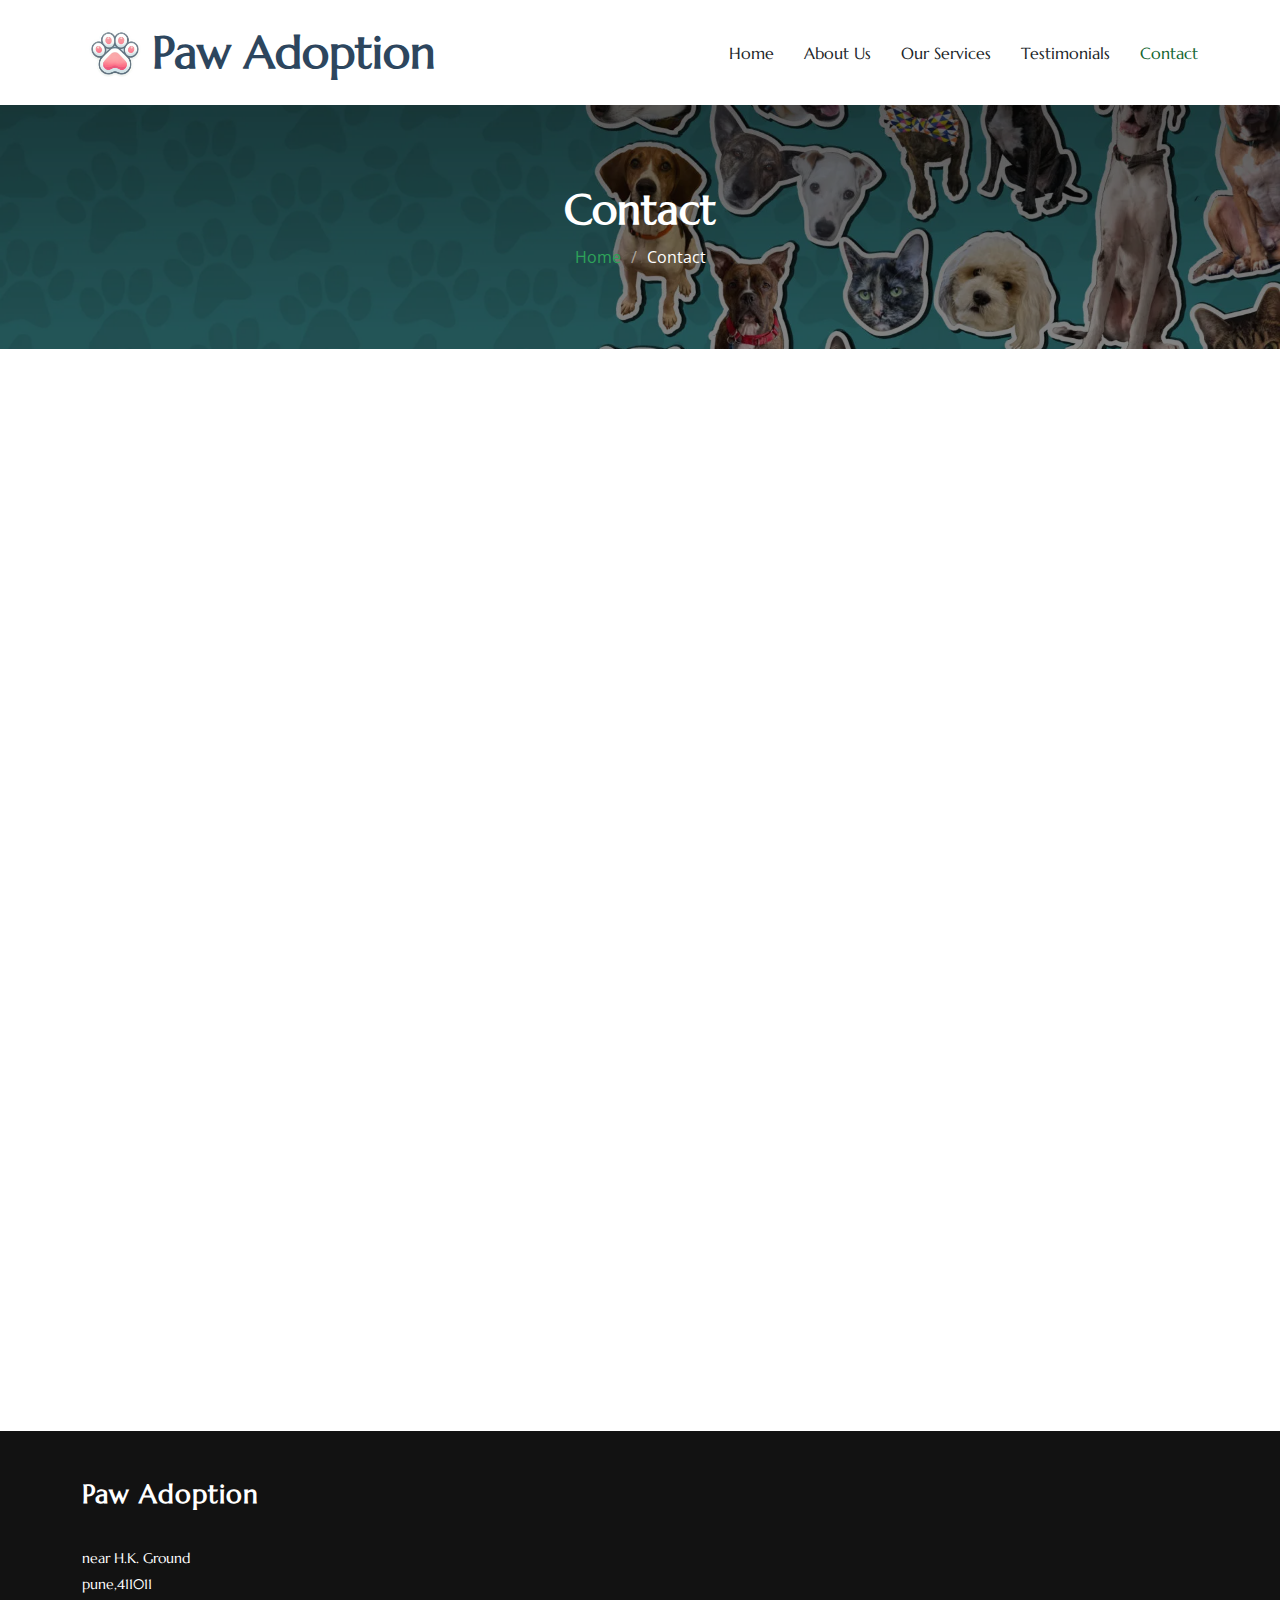
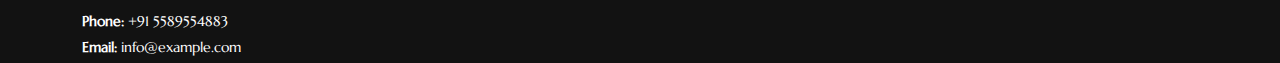
<file: contact.html>
<!DOCTYPE html>
<html lang="en">

<head>
  <meta charset="utf-8">
  <meta content="width=device-width, initial-scale=1.0" name="viewport">
  <title>Contact</title>
  <meta name="description" content="">
  <meta name="keywords" content="">

  <!-- Favicons -->
  <link href="assets/img/paw.png" rel="icon">
  <link href="assets/img/apple-touch-icon.png" rel="apple-touch-icon">


  <!-- Fonts -->
  <link href="https://fonts.googleapis.com" rel="preconnect">
  <link href="https://fonts.gstatic.com" rel="preconnect" crossorigin>
  <link href="https://fonts.googleapis.com/css2?family=Open+Sans:ital,wght@0,300;0,400;0,500;0,600;0,700;0,800;1,300;1,400;1,500;1,600;1,700;1,800&family=Marcellus:wght@400&display=swap" rel="stylesheet">

  <!-- Vendor CSS Files -->
  <link href="assets/vendor/bootstrap/css/bootstrap.min.css" rel="stylesheet">
  <link href="assets/vendor/bootstrap-icons/bootstrap-icons.css" rel="stylesheet">
  <link href="assets/vendor/aos/aos.css" rel="stylesheet">
  <link href="assets/vendor/swiper/swiper-bundle.min.css" rel="stylesheet">
  <link href="assets/vendor/glightbox/css/glightbox.min.css" rel="stylesheet">

  <!-- Main CSS File -->
  <link href="assets/css/main.css" rel="stylesheet">

  
</head>

<body class="contact-page">

  <header id="header" class="header d-flex align-items-center position-relative">
    <div class="container-fluid container-xl position-relative d-flex align-items-center justify-content-between">

      <a href="index.html" class="logo d-flex align-items-center">
        <!-- Uncomment the line below if you also wish to use an image logo -->
        <img src="assets/img/paw.png" alt="Paw Adoption">
         <h1 class="sitename">Paw Adoption</h1>
      </a>

      <nav id="navmenu" class="navmenu">
        <ul>
          <li><a href="index.html">Home</a></li>
          <li><a href="about.html">About Us</a></li>
          <li><a href="services.html">Our Services</a></li>
          <li><a href="testimonials.html">Testimonials</a></li>
          <li><a href="contact.html" class="active">Contact</a></li>
        </ul>
        <i class="mobile-nav-toggle d-xl-none bi bi-list"></i>
      </nav>

    </div>
  </header>

  <main class="main">

    <!-- Page Title -->
    <div class="page-title dark-background" data-aos="fade" style="background-image: url(assets/img/BACKGROUND.webp);">
      <div class="container position-relative">
        <h1>Contact</h1>
        <nav class="breadcrumbs">
          <ol>
            <li><a href="index.html">Home</a></li>
            <li class="current">Contact</li>
          </ol>
        </nav>
      </div>
    </div><!-- End Page Title -->

    <!-- Contact Section -->
    <section id="contact" class="contact section">

      <div class="mb-5">
        <iframe src="https://www.google.com/maps/embed?pb=!1m18!1m12!1m3!1d15127.373979673883!2d73.7615772558144!3d18.581093270385377!2m3!1f0!2f0!3f0!3m2!1i1024!2i768!4f13.1!3m3!1m2!1s0x3bc2b9364128099d%3A0x43892e901929965f!2sBalewadi%2C%20Pune%2C%20Maharashtra!5e0!3m2!1sen!2sin!4v1745225951292!5m2!1sen!2sin" width="1500" height="450" style="border:0;" allowfullscreen="" loading="lazy" referrerpolicy="no-referrer-when-downgrade"></iframe>
      </div><!-- End Google Maps -->

      <div class="container" data-aos="fade">

        <div class="row gy-5 gx-lg-5">

          <div class="col-lg-4">

            <div class="info">
              <h3>Get in touch</h3>
              <p>Still deciding? Curious about a pet? Need more info? Send us a message, and we’ll get back to you as soon as possible.</p>

              <div class="info-item d-flex">
                <i class="bi bi-geo-alt flex-shrink-0"></i>
                <div>
                  <h4>Location:</h4>
                  <p>near H.K. Ground</p>
                  <p>pune , 411011</p>
                </div>
              </div><!-- End Info Item -->

              <div class="info-item d-flex">
                <i class="bi bi-envelope flex-shrink-0"></i>
                <div>
                  <h4>Email:</h4>
                  <p>info@example.com</p>
                </div>
              </div><!-- End Info Item -->

              <div class="info-item d-flex">
                <i class="bi bi-phone flex-shrink-0"></i>
                <div>
                  <h4>Call:</h4>
                  <p>+91 5589554883</p>
                </div>
              </div><!-- End Info Item -->

            </div>

          </div>

          <div class="col-lg-8">
            <form action="forms/contact.php" method="post" role="form" class="php-email-form">
              <div class="row">
                <div class="col-md-6 form-group">
                  <input type="text" name="name" class="form-control" id="name" placeholder="Your Name" required="">
                </div>
                <div class="col-md-6 form-group mt-3 mt-md-0">
                  <input type="email" class="form-control" name="email" id="email" placeholder="Your Email" required="">
                </div>
              </div>
              <div class="form-group mt-3">
                <input type="text" class="form-control" name="subject" id="subject" placeholder="Subject" required="">
              </div>
              <div class="form-group mt-3">
                <textarea class="form-control" name="message" placeholder="Message" required=""></textarea>
              </div>
              <div class="my-3">
                <div class="loading">Loading</div>
                <div class="error-message"></div>
                <div class="sent-message">Your message has been sent. Thank you!</div>
              </div>
              <div class="text-center"><button type="submit">Send Message</button></div>
            </form>
          </div><!-- End Contact Form -->

        </div>

      </div>

    </section><!-- /Contact Section -->

  </main>

  <footer id="footer" class="footer dark-background">

    <div class="footer-top">
      <div class="container">
        <div class="row gy-4">
          <div class="col-lg-4 col-md-6 footer-about">
            <a href="index.html" class="logo d-flex align-items-center">
              <span class="sitename">Paw Adoption</span>
            </a>
            <div class="footer-contact pt-3">
              <p>near H.K. Ground</p>
              <p>pune,411011</p>
              <p class="mt-3"><strong>Phone:</strong> <span>+91 5589554883</span></p>
              <p><strong>Email:</strong> <span>info@example.com</span></p>
            </div>
          </div>

        </div>
      </div>
    </div>

  </footer>

  <!-- Scroll Top -->
  <a href="#" id="scroll-top" class="scroll-top d-flex align-items-center justify-content-center"><i class="bi bi-arrow-up-short"></i></a>

  <!-- Preloader -->
  <div id="preloader"></div>

  <!-- Vendor JS Files -->
  <script src="assets/vendor/bootstrap/js/bootstrap.bundle.min.js"></script>
  <script src="assets/vendor/php-email-form/validate.js"></script>
  <script src="assets/vendor/aos/aos.js"></script>
  <script src="assets/vendor/swiper/swiper-bundle.min.js"></script>
  <script src="assets/vendor/glightbox/js/glightbox.min.js"></script>

  <!-- Main JS File -->
  <script src="assets/js/main.js"></script>

</body>

</html>
</file>
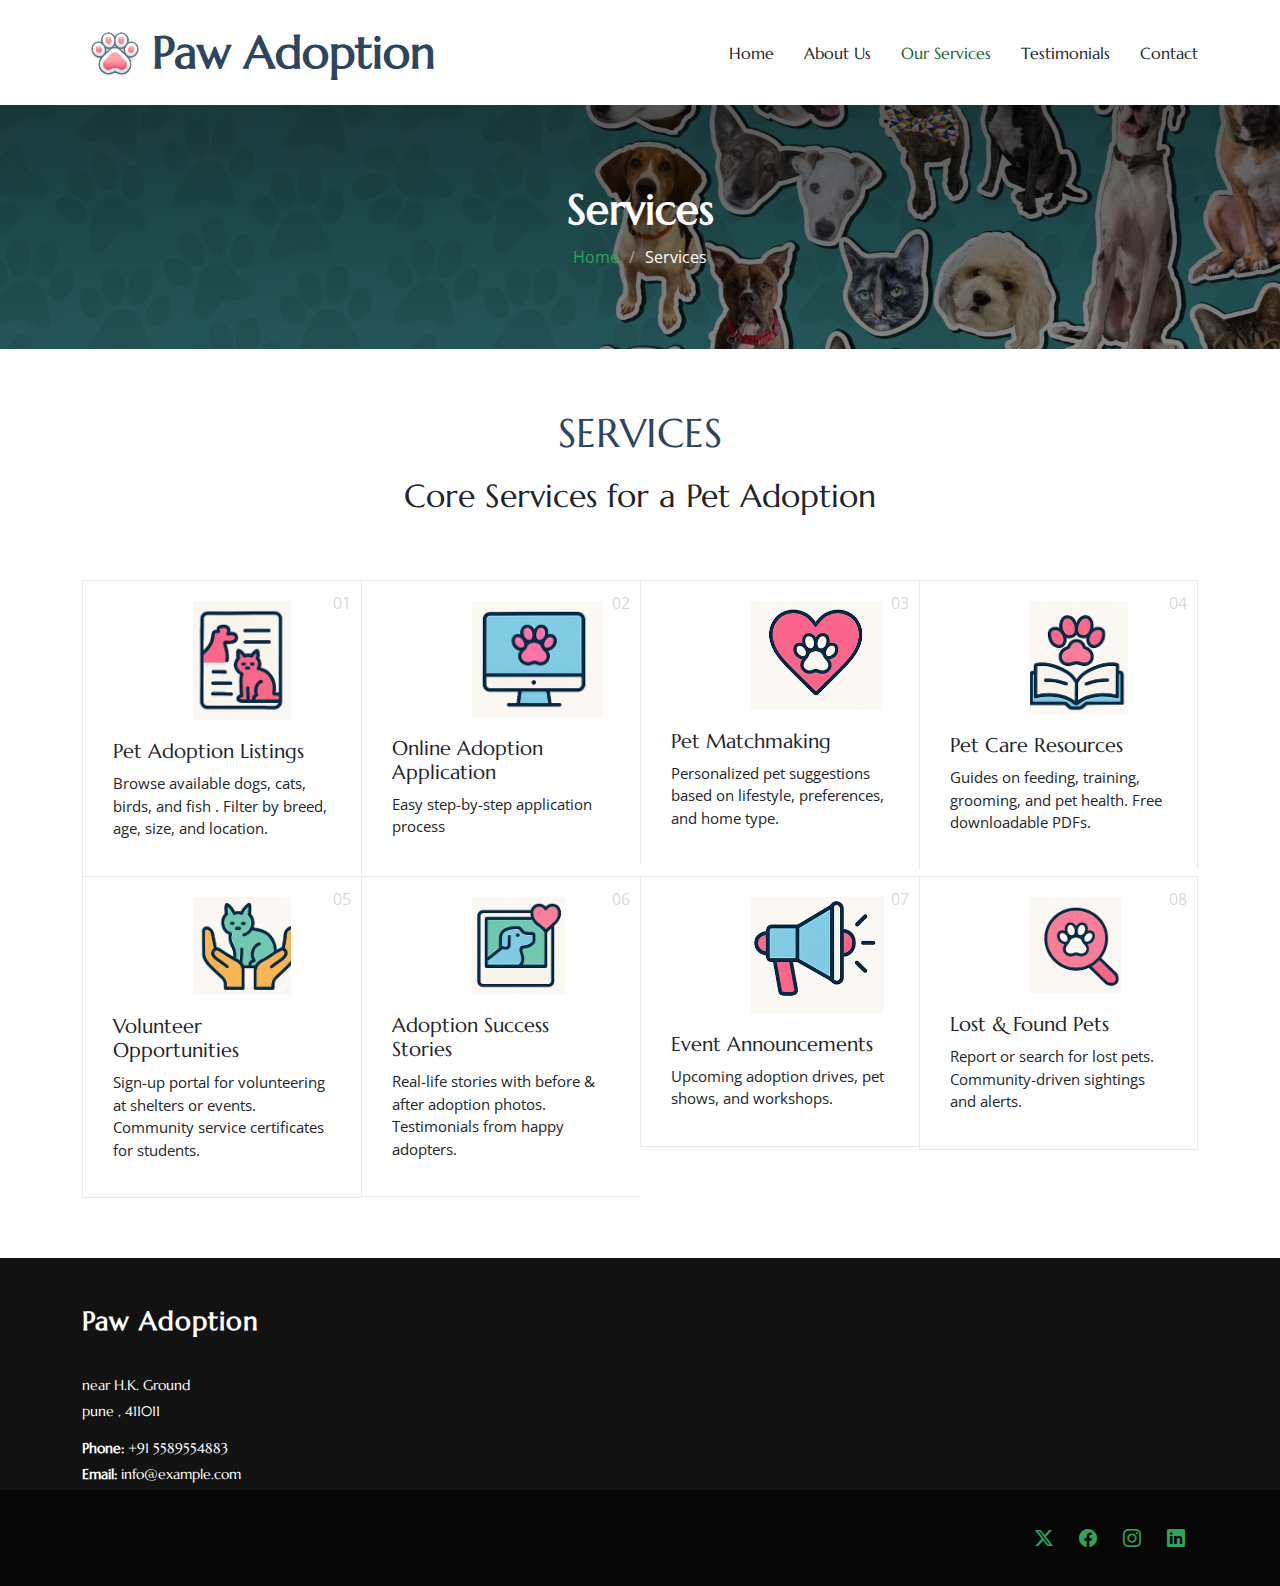
<file: services.html>
<!DOCTYPE html>
<html lang="en">

<head>
  <meta charset="utf-8">
  <meta content="width=device-width, initial-scale=1.0" name="viewport">
  <title>Services</title>
  <meta name="description" content="">
  <meta name="keywords" content="">

  <!-- Favicons -->
  <link href="assets/img/paw.png" rel="icon">
  <link href="assets/img/apple-touch-icon.png" rel="apple-touch-icon">


  <!-- Fonts -->
  <link href="https://fonts.googleapis.com" rel="preconnect">
  <link href="https://fonts.gstatic.com" rel="preconnect" crossorigin>
  <link href="https://fonts.googleapis.com/css2?family=Open+Sans:ital,wght@0,300;0,400;0,500;0,600;0,700;0,800;1,300;1,400;1,500;1,600;1,700;1,800&family=Marcellus:wght@400&display=swap" rel="stylesheet">

  <!-- Vendor CSS Files -->
  <link href="assets/vendor/bootstrap/css/bootstrap.min.css" rel="stylesheet">
  <link href="assets/vendor/bootstrap-icons/bootstrap-icons.css" rel="stylesheet">
  <link href="assets/vendor/aos/aos.css" rel="stylesheet">
  <link href="assets/vendor/swiper/swiper-bundle.min.css" rel="stylesheet">
  <link href="assets/vendor/glightbox/css/glightbox.min.css" rel="stylesheet">

  <!-- Main CSS File -->
  <link href="assets/css/main.css" rel="stylesheet">

 
</head>

<body class="services-page">

  <header id="header" class="header d-flex align-items-center position-relative">
    <div class="container-fluid container-xl position-relative d-flex align-items-center justify-content-between">

      <a href="index.html" class="logo d-flex align-items-center">
        <!-- Uncomment the line below if you also wish to use an image logo -->
        <img src="assets/img/paw.png" alt="Paw Adoption">
        <h1 class="sitename">Paw Adoption</h1> 
      </a>

      <nav id="navmenu" class="navmenu">
        <ul>
          <li><a href="index.html">Home</a></li>
          <li><a href="about.html">About Us</a></li>
          <li><a href="services.html" class="active">Our Services</a></li>
          <li><a href="testimonials.html">Testimonials</a></li>
          <li><a href="contact.html">Contact</a></li>
        </ul>
        <i class="mobile-nav-toggle d-xl-none bi bi-list"></i>
      </nav>

    </div>
  </header>

  <main class="main">

    <!-- Page Title -->
    <div class="page-title dark-background" data-aos="fade" style="background-image: url(assets/img/BACKGROUND.webp);">
      <div class="container position-relative">
        <h1>Services</h1> 
        <nav class="breadcrumbs">
          <ol>
            <li><a href="index.html">Home</a></li>
            <li class="current">Services</li>
          </ol>
        </nav>
      </div>
    </div><!-- End Page Title -->

     <!-- Services Section -->
     <section id="services" class="services section">

      <!-- Section Title -->
      <div class="container section-title" data-aos="fade-up">
        <h2>SERVICES</h2>
        <p>Core Services for a Pet Adoption</p>
      </div><!-- End Section Title -->
      <div class="content">
        <div class="container">
          <div class="row g-0">
            <div class="col-lg-3 col-md-6">
              <div class="service-item">
                <span class="number">01</span>
                <div class="service-item-icon">
                  <svg xmlns="http://www.w3.org/2000/svg" version="1.1" xmlns:xlink="http://www.w3.org/1999/xlink" width="80" height="80" x="0" y="0" viewBox="0 0 509.435 509.435" style="enable-background: new 0 0 512 512" xml:space="preserve" class="">
                    <g>
                      <img src="assets/img/listing.png" style="heigt:500px;width:45%;">
                    </g>
                  </svg>
                </div>
                <div class="service-item-content">
                  <h3 class="service-heading">Pet Adoption Listings</h3>
                  <p>
                    Browse available dogs, cats, birds, and fish .
                    Filter by breed, age, size, and location.
                  </p>
                </div>
              </div>
            </div>
            <div class="col-lg-3 col-md-6">
              <div class="service-item">
                <span class="number">02</span>
                <div class="service-item-icon">
                  <svg xmlns="http://www.w3.org/2000/svg" version="1.1" xmlns:xlink="http://www.w3.org/1999/xlink" width="80" height="80" x="0" y="0" viewBox="0 0 514.314 514.314" style="enable-background: new 0 0 512 512" xml:space="preserve" class="">
                    <g>
                      <img src="assets/img/application.png" style="heigt:500px;width:60%;">
                    </g>
                  </svg>
                </div>
                <div class="service-item-content">
                  <h3 class="service-heading">Online Adoption Application</h3>
                  <p>
                    Easy step-by-step application process
                  </p>
                </div>
              </div>
            </div>
            <div class="col-lg-3 col-md-6">
              <div class="service-item">
                <span class="number">03</span>
                <div class="service-item-icon">
                  <svg xmlns="http://www.w3.org/2000/svg" version="1.1" xmlns:xlink="http://www.w3.org/1999/xlink" width="80" height="80" x="0" y="0" viewBox="0 0 516.53 516.53" style="enable-background: new 0 0 512 512" xml:space="preserve" class="">
                    <g>
                      <img src="assets/img/match-making.png" style="heigt:500px;width:60%;">
                    </g>
                  </svg>
                </div>
                <div class="service-item-content">
                  <h3 class="service-heading">Pet Matchmaking</h3>
                  <p>
                    Personalized pet suggestions based on lifestyle, preferences, and home type.
                  </p>
                </div>
              </div>
            </div>
            <div class="col-lg-3 col-md-6">
              <div class="service-item">
                <span class="number">04</span>
                <div class="service-item-icon">
                  <svg xmlns="http://www.w3.org/2000/svg" version="1.1" xmlns:xlink="http://www.w3.org/1999/xlink" width="80" height="80" x="0" y="0" viewBox="0 0 509.389 509.389" style="enable-background: new 0 0 512 512" xml:space="preserve" class="">
                    <g>
                      <img src="assets/img/pet-care.png" style="heigt:500px;width:45%;">
                    </g>
                  </svg>
                </div>
                <div class="service-item-content">
                  <h3 class="service-heading">Pet Care Resources</h3>
                  <p>
                    Guides on feeding, training, grooming, and pet health.
                    Free downloadable PDFs.
                  </p>
                </div>
              </div>
            </div>

            <div class="col-lg-3 col-md-6">
              <div class="service-item">
                <span class="number">05</span>
                <div class="service-item-icon">
                  <svg xmlns="http://www.w3.org/2000/svg" version="1.1" xmlns:xlink="http://www.w3.org/1999/xlink" width="80" height="80" x="0" y="0" viewBox="0 0 513.089 513.089" style="enable-background: new 0 0 512 512" xml:space="preserve" class="">
                    <g>
                      <img src="assets/img/volunteer.png" style="heigt:500px;width: 45%;">
                    </g>
                  </svg>
                </div>
                <div class="service-item-content">
                  <h3 class="service-heading"> Volunteer Opportunities</h3>
                  <p>
                    Sign-up portal for volunteering at shelters or events.
                    Community service certificates for students.
                  </p>
                </div>
              </div>
            </div>
            <div class="col-lg-3 col-md-6">
              <div class="service-item">
                <span class="number">06</span>
                <div class="service-item-icon">
                  <svg xmlns="http://www.w3.org/2000/svg" version="1.1" xmlns:xlink="http://www.w3.org/1999/xlink" width="80" height="80" x="0" y="0" viewBox="0 0 511.67 511.67" style="enable-background: new 0 0 512 512" xml:space="preserve" class="">
                    <g>
                      <img src="assets/img/pet.png" style="heigt:500px;width:43%;">
                    </g>
                  </svg>
                </div>
                <div class="service-item-content">
                  <h3 class="service-heading"> Adoption Success Stories
                  </h3>
                  <p>
                    Real-life stories with before & after adoption photos.
                    Testimonials from happy adopters.
                  </p>
                </div>
              </div>
            </div>
            <div class="col-lg-3 col-md-6">
              <div class="service-item">
                <span class="number">07</span>
                <div class="service-item-icon">
                  <svg xmlns="http://www.w3.org/2000/svg" version="1.1" xmlns:xlink="http://www.w3.org/1999/xlink" width="80" height="80" x="0" y="0" viewBox="0 0 512.805 512.805" style="enable-background: new 0 0 512 512" xml:space="preserve" class="">
                    <g>
                      <img src="assets/img/event.png" style="heigt:500px;width:61%;">
                    </g>
                  </svg>
                </div>
                <div class="service-item-content">
                  <h3 class="service-heading">Event Announcements</h3>
                  <p>
                    Upcoming adoption drives, pet shows, and workshops.
                  </p>
                </div>
              </div>
            </div>
            <div class="col-lg-3 col-md-6">
              <div class="service-item">
                <span class="number">08</span>
                <div class="service-item-icon">
                  <svg xmlns="http://www.w3.org/2000/svg" version="1.1" xmlns:xlink="http://www.w3.org/1999/xlink" width="80" height="80" x="0" y="0" viewBox="0 0 511.67 511.67" style="enable-background: new 0 0 512 512" xml:space="preserve" class="">
                    <g>
                      <img src="assets/img/lost.png" style="heigt:500px;width:42%;">
                    </g>
                  </svg>
                </div>
                <div class="service-item-content">
                  <h3 class="service-heading">Lost & Found Pets</h3>
                  <p>
                    Report or search for lost pets.
                    Community-driven sightings and alerts.
                  </p>
                </div>
              </div>
            </div>
          </div>
        </div>
      </div>
    </section><!-- /Services Section -->

    

    
   
  </main>

  <footer id="footer" class="footer dark-background">

    <div class="footer-top">
      <div class="container">
        <div class="row gy-4">
          <div class="col-lg-4 col-md-6 footer-about">
            <a href="index.html" class="logo d-flex align-items-center">
              <span class="sitename">Paw Adoption</span>
            </a>
            <div class="footer-contact pt-3">
              <p>near H.K. Ground</p>
              <p>pune , 411011</p>
              <p class="mt-3"><strong>Phone:</strong> <span>+91 5589554883</span></p>
              <p><strong>Email:</strong> <span>info@example.com</span></p>
            </div>
          </div>

        </div>
      </div>
    </div>

    <div class="copyright text-center">
      <div class="container d-flex flex-column flex-lg-row justify-content-center justify-content-lg-between align-items-center">

        <div class="d-flex flex-column align-items-center align-items-lg-start">
          <div class="credits">
            
           
          </div>
        </div>

        <div class="social-links order-first order-lg-last mb-3 mb-lg-0">
          <a href=""><i class="bi bi-twitter-x"></i></a>
          <a href=""><i class="bi bi-facebook"></i></a>
          <a href=""><i class="bi bi-instagram"></i></a>
          <a href=""><i class="bi bi-linkedin"></i></a>
        </div>

      </div>
    </div>

  </footer>

  <!-- Scroll Top -->
  <a href="#" id="scroll-top" class="scroll-top d-flex align-items-center justify-content-center"><i class="bi bi-arrow-up-short"></i></a>

  <!-- Preloader -->
  <div id="preloader"></div>

  <!-- Vendor JS Files -->
  <script src="assets/vendor/bootstrap/js/bootstrap.bundle.min.js"></script>
  <script src="assets/vendor/php-email-form/validate.js"></script>
  <script src="assets/vendor/aos/aos.js"></script>
  <script src="assets/vendor/swiper/swiper-bundle.min.js"></script>
  <script src="assets/vendor/glightbox/js/glightbox.min.js"></script>

  <!-- Main JS File -->
  <script src="assets/js/main.js"></script>

</body>

</html>
</file>
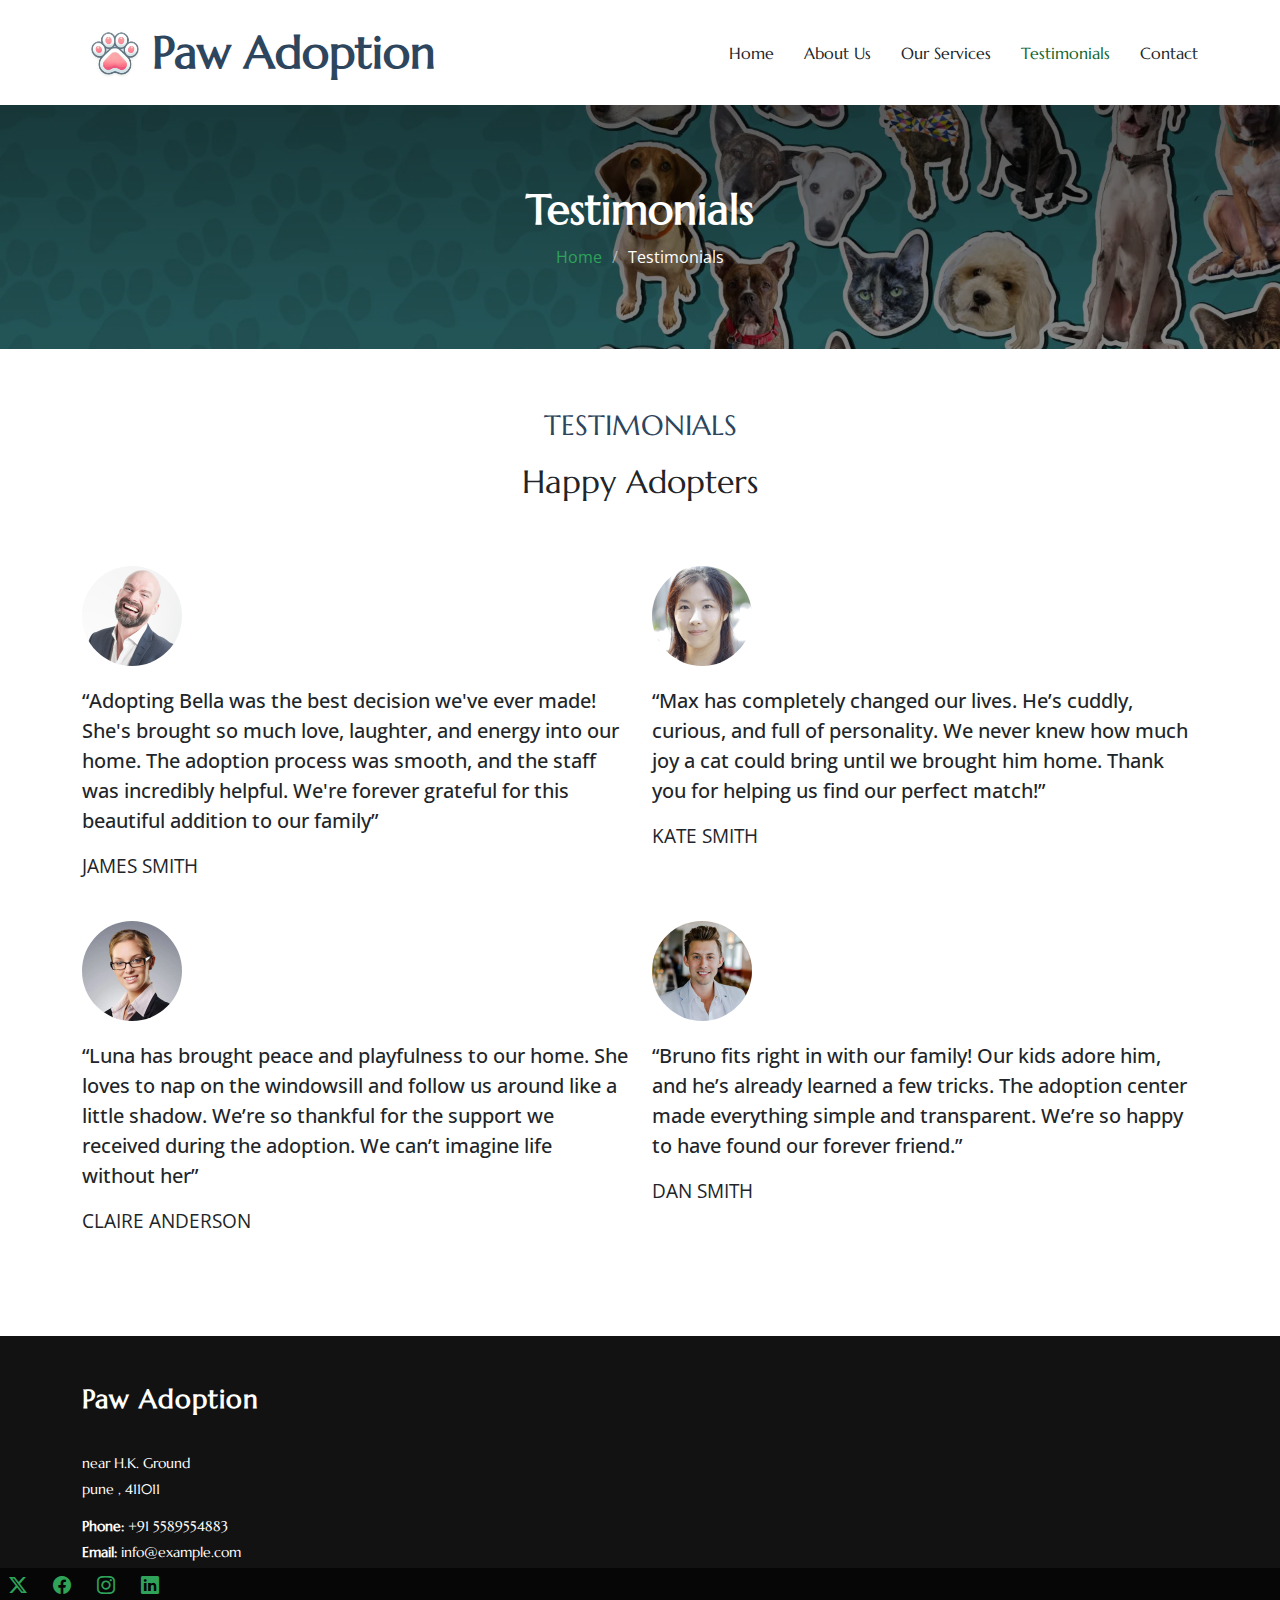
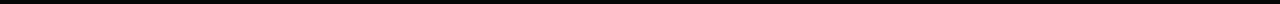
<file: testimonials.html>
<!DOCTYPE html>
<html lang="en">

<head>
  <meta charset="utf-8">
  <meta content="width=device-width, initial-scale=1.0" name="viewport">
  <title>Testimonials</title>
  <meta name="description" content="">
  <meta name="keywords" content="">

  <!-- Favicons -->
  <link href="assets/img/paw.png" rel="paw-icon">
  <link href="assets/img/paw.png" rel="paw-icon">

  <!-- Fonts -->
  <link href="assets/img/paw.png" rel="icon">
  <link href="assets/img/apple-touch-icon.png" rel="apple-touch-icon">
  <link href="https://fonts.googleapis.com/css2?family=Open+Sans:ital,wght@0,300;0,400;0,500;0,600;0,700;0,800;1,300;1,400;1,500;1,600;1,700;1,800&family=Marcellus:wght@400&display=swap" rel="stylesheet">

  <!-- Vendor CSS Files -->
  <link href="assets/vendor/bootstrap/css/bootstrap.min.css" rel="stylesheet">
  <link href="assets/vendor/bootstrap-icons/bootstrap-icons.css" rel="stylesheet">
  <link href="assets/vendor/aos/aos.css" rel="stylesheet">
  <link href="assets/vendor/swiper/swiper-bundle.min.css" rel="stylesheet">
  <link href="assets/vendor/glightbox/css/glightbox.min.css" rel="stylesheet">

  <!-- Main CSS File -->
  <link href="assets/css/main.css" rel="stylesheet">

  
</head>

<body class="testimonials-page">

  <header id="header" class="header d-flex align-items-center position-relative">
    <div class="container-fluid container-xl position-relative d-flex align-items-center justify-content-between">

      <a href="index.html" class="logo d-flex align-items-center">
        <!-- Uncomment the line below if you also wish to use an image logo -->
        <img src="assets/img/paw.png" alt="Paw Adoption">
         <h1 class="sitename">Paw Adoption</h1>
      </a>

      <nav id="navmenu" class="navmenu">
        <ul>
          <li><a href="index.html">Home</a></li>
          <li><a href="about.html">About Us</a></li>
          <li><a href="services.html">Our Services</a></li>
          <li><a href="testimonials.html" class="active">Testimonials</a></li>
          <li><a href="contact.html">Contact</a></li>
        </ul>
        <i class="mobile-nav-toggle d-xl-none bi bi-list"></i>
      </nav>

    </div>
  </header>

  <main class="main">

    <!-- Page Title -->
    <div class="page-title dark-background" data-aos="fade" style="background-image: url(assets/img/BACKGROUND.webp);">
      <div class="container position-relative">
        <h1>Testimonials</h1>
        <nav class="breadcrumbs">
          <ol>
            <li><a href="index.html">Home</a></li>
            <li class="current">Testimonials</li>
          </ol>
        </nav>
      </div>
    </div><!-- End Page Title -->

     <!-- Testimonials Section -->
     <section class="testimonials-12 testimonials section" id="testimonials">
      <!-- Section Title -->
      <div class="container section-title" data-aos="fade-up">
        <h2>TESTIMONIALS</h2>
        <p>Happy Adopters</p>
      </div><!-- End Section Title -->

      <div class="testimonial-wrap">
        <div class="container">
          <div class="row">
            <div class="col-md-6 mb-4 mb-md-4">
              <div class="testimonial">
                <img src="assets/img/testimonials/testimonials-1.jpg" alt="Testimonial author">
                <blockquote>
                  <p>
                    “Adopting Bella was the best decision we've ever made! She's brought so much love, laughter, and energy into our home. The adoption process was smooth, and the staff was incredibly helpful. We're forever grateful for this beautiful addition to our family”
                  </p>
                </blockquote>
                <p class="client-name">James Smith</p>
              </div>
            </div>
            <div class="col-md-6 mb-4 mb-md-4">
              <div class="testimonial">
                <img src="assets/img/testimonials/testimonials-2.jpg" alt="Testimonial author">
                <blockquote>
                  <p>
                    “Max has completely changed our lives. He’s cuddly, curious, and full of personality. We never knew how much joy a cat could bring until we brought him home. Thank you for helping us find our perfect match!”
                  </p>
                </blockquote>
                <p class="client-name">Kate Smith</p>
              </div>
            </div>
            <div class="col-md-6 mb-4 mb-md-4">
              <div class="testimonial">
                <img src="assets/img/testimonials/testimonials-3.jpg" alt="Testimonial author">
                <blockquote>
                  <p>
                    “Luna has brought peace and playfulness to our home. She loves to nap on the windowsill and follow us around like a little shadow. We’re so thankful for the support we received during the adoption. We can’t imagine life without her”
                  </p>
                </blockquote>
                <p class="client-name">Claire Anderson</p>
              </div>
            </div>
            <div class="col-md-6 mb-4 mb-md-4">
              <div class="testimonial">
                <img src="assets/img/testimonials/testimonials-4.jpg" alt="Testimonial author">
                <blockquote>
                  <p>
                    “Bruno fits right in with our family! Our kids adore him, and he’s already learned a few tricks. The adoption center made everything simple and transparent. We’re so happy to have found our forever friend.”
                  </p>
                </blockquote>
                <p class="client-name">Dan Smith</p>
              </div>
            </div>
          </div>
        </div>
      </div>
    </section><!-- /Testimonials Section -->

  </main>

  <footer id="footer" class="footer dark-background">

    <div class="footer-top">
      <div class="container">
        <div class="row gy-4">
          <div class="col-lg-4 col-md-6 footer-about">
            <a href="index.html" class="logo d-flex align-items-center">
              <span class="sitename">Paw Adoption</span>
            </a>
            <div class="footer-contact pt-3">
              <p>near H.K. Ground</p>
              <p>pune , 411011</p>
              <p class="mt-3"><strong>Phone:</strong> <span>+91 5589554883</span></p>
              <p><strong>Email:</strong> <span>info@example.com</span></p>
            </div>
          </div>

        </div>
      </div>
    </div>

        <div class="social-links order-first order-lg-last mb-3 mb-lg-0">
          <a href=""><i class="bi bi-twitter-x"></i></a>
          <a href=""><i class="bi bi-facebook"></i></a>
          <a href=""><i class="bi bi-instagram"></i></a>
          <a href=""><i class="bi bi-linkedin"></i></a>
        </div>

      </div>
    </div>

  </footer>

  <!-- Scroll Top -->
  <a href="#" id="scroll-top" class="scroll-top d-flex align-items-center justify-content-center"><i class="bi bi-arrow-up-short"></i></a>

  <!-- Preloader -->
  <div id="preloader"></div>

  <!-- Vendor JS Files -->
  <script src="assets/vendor/bootstrap/js/bootstrap.bundle.min.js"></script>
  <script src="assets/vendor/php-email-form/validate.js"></script>
  <script src="assets/vendor/aos/aos.js"></script>
  <script src="assets/vendor/swiper/swiper-bundle.min.js"></script>
  <script src="assets/vendor/glightbox/js/glightbox.min.js"></script>

  <!-- Main JS File -->
  <script src="assets/js/main.js"></script>

</body>

</html>
</file>
<file: assets/css/main.css>
/**
* Template Name: AgriCulture
* Template URL: https://bootstrapmade.com/agriculture-bootstrap-website-template/
* Updated: Aug 07 2024 with Bootstrap v5.3.3
* Author: BootstrapMade.com
* License: https://bootstrapmade.com/license/
*/

/*--------------------------------------------------------------
# Font & Color Variables
# Help: https://bootstrapmade.com/color-system/
--------------------------------------------------------------*/
/* Fonts */
:root {
  --default-font: "Open Sans",  system-ui, -apple-system, "Segoe UI", Roboto, "Helvetica Neue", Arial, "Noto Sans", "Liberation Sans", sans-serif, "Apple Color Emoji", "Segoe UI Emoji", "Segoe UI Symbol", "Noto Color Emoji";
  --heading-font: "Marcellus",  sans-serif;
  --nav-font: "Marcellus",  sans-serif;
}

/* Global Colors - The following color variables are used throughout the website. Updating them here will change the color scheme of the entire website */
:root { 
  --background-color: #ffffff; /* Background color for the entire website, including individual sections */
  --default-color: #212529; /* Default color used for the majority of the text content across the entire website */
  --heading-color: #2d465e; /* Color for headings, subheadings and title throughout the website */
  --accent-color: #116530; /* Accent color that represents your brand on the website. It's used for buttons, links, and other elements that need to stand out */
  --surface-color: #ffffff; /* The surface color is used as a background of boxed elements within sections, such as cards, icon boxes, or other elements that require a visual separation from the global background. */
  --contrast-color: #ffffff; /* Contrast color for text, ensuring readability against backgrounds of accent, heading, or default colors. */
}

/* Nav Menu Colors - The following color variables are used specifically for the navigation menu. They are separate from the global colors to allow for more customization options */
:root {
  --nav-color: #212529;  /* The default color of the main navmenu links */
  --nav-hover-color: #116530; /* Applied to main navmenu links when they are hovered over or active */
  --nav-mobile-background-color: #ffffff; /* Used as the background color for mobile navigation menu */
  --nav-dropdown-background-color: #ffffff; /* Used as the background color for dropdown items that appear when hovering over primary navigation items */
  --nav-dropdown-color: #212529; /* Used for navigation links of the dropdown items in the navigation menu. */
  --nav-dropdown-hover-color: #116530; /* Similar to --nav-hover-color, this color is applied to dropdown navigation links when they are hovered over. */
}

/* Color Presets - These classes override global colors when applied to any section or element, providing reuse of the sam color scheme. */

.light-background {
  --background-color: #f9f9f9;
  --surface-color: #ffffff;
}

.dark-background {
  --background-color: #060606;
  --default-color: #ffffff;
  --heading-color: #ffffff;
  --accent-color: #2ea359;
  --surface-color: #252525;
  --contrast-color: #ffffff;
}

/* Smooth scroll */
:root {
  scroll-behavior: smooth;
}

/*--------------------------------------------------------------
# General Styling & Shared Classes
--------------------------------------------------------------*/
body {
  color: var(--default-color);
  background-color: var(--background-color);
  font-family: var(--default-font);
}

a {
  color: var(--accent-color);
  text-decoration: none;
  transition: 0.3s;
}

a:hover {
  color: color-mix(in srgb, var(--accent-color), transparent 25%);
  text-decoration: none;
}

h1,
h2,
h3,
h4,
h5,
h6 {
  color: var(--heading-color);
  font-family: var(--heading-font);
}

/* PHP Email Form Messages
------------------------------*/
.php-email-form .error-message {
  display: none;
  background: #df1529;
  color: #ffffff;
  text-align: left;
  padding: 15px;
  margin-bottom: 24px;
  font-weight: 600;
}

.php-email-form .sent-message {
  display: none;
  color: #ffffff;
  background: #059652;
  text-align: center;
  padding: 15px;
  margin-bottom: 24px;
  font-weight: 600;
}

.php-email-form .loading {
  display: none;
  background: var(--surface-color);
  text-align: center;
  padding: 15px;
  margin-bottom: 24px;
}

.php-email-form .loading:before {
  content: "";
  display: inline-block;
  border-radius: 50%;
  width: 24px;
  height: 24px;
  margin: 0 10px -6px 0;
  border: 3px solid var(--accent-color);
  border-top-color: var(--surface-color);
  animation: php-email-form-loading 1s linear infinite;
}

@keyframes php-email-form-loading {
  0% {
    transform: rotate(0deg);
  }

  100% {
    transform: rotate(360deg);
  }
}

/* Pulsating Play Button
------------------------------*/
.pulsating-play-btn {
  width: 94px;
  height: 94px;
  background: radial-gradient(var(--accent-color) 50%, color-mix(in srgb, var(--accent-color), transparent 75%) 52%);
  border-radius: 50%;
  display: block;
  position: relative;
  overflow: hidden;
}

.pulsating-play-btn:before {
  content: "";
  position: absolute;
  width: 120px;
  height: 120px;
  animation-delay: 0s;
  animation: pulsate-play-btn 2s;
  animation-direction: forwards;
  animation-iteration-count: infinite;
  animation-timing-function: steps;
  opacity: 1;
  border-radius: 50%;
  border: 5px solid color-mix(in srgb, var(--accent-color), transparent 30%);
  top: -15%;
  left: -15%;
  background: rgba(198, 16, 0, 0);
}

.pulsating-play-btn:after {
  content: "";
  position: absolute;
  left: 50%;
  top: 50%;
  transform: translateX(-40%) translateY(-50%);
  width: 0;
  height: 0;
  border-top: 10px solid transparent;
  border-bottom: 10px solid transparent;
  border-left: 15px solid #fff;
  z-index: 100;
  transition: all 400ms cubic-bezier(0.55, 0.055, 0.675, 0.19);
}

.pulsating-play-btn:hover:before {
  content: "";
  position: absolute;
  left: 50%;
  top: 50%;
  transform: translateX(-40%) translateY(-50%);
  width: 0;
  height: 0;
  border: none;
  border-top: 10px solid transparent;
  border-bottom: 10px solid transparent;
  border-left: 15px solid #fff;
  z-index: 200;
  animation: none;
  border-radius: 0;
}

.pulsating-play-btn:hover:after {
  border-left: 15px solid var(--accent-color);
  transform: scale(20);
}

@keyframes pulsate-play-btn {
  0% {
    transform: scale(0.6, 0.6);
    opacity: 1;
  }

  100% {
    transform: scale(1, 1);
    opacity: 0;
  }
}

/*--------------------------------------------------------------
# Global Header
--------------------------------------------------------------*/
.header {
  color: var(--default-color);
  background-color: var(--background-color);
  padding: 20px 0;
  transition: all 0.5s;
  z-index: 997;
}

.header .logo {
  line-height: 1;
}

.header .logo img {
  max-height:65px;
  margin-right: 5px;
}

.header .logo h1 {
  font-size: 45px;
  margin: 0;
  font-weight: 700;
  color: var(--heading-color);
}

.scrolled .header {
  box-shadow: 0px 0 18px color-mix(in srgb, var(--default-color), transparent 85%);
}

/*--------------------------------------------------------------
# Navigation Menu
--------------------------------------------------------------*/
/* Navmenu - Desktop */
@media (min-width: 1200px) {
  .navmenu {
    padding: 0;
  }

  .navmenu ul {
    margin: 0;
    padding: 0;
    display: flex;
    list-style: none;
    align-items: center;
  }

  .navmenu li {
    position: relative;
  }

  .navmenu a,
  .navmenu a:focus {
    color: var(--nav-color);
    padding: 18px 15px;
    font-size: 16px;
    font-family: var(--nav-font);
    font-weight: 400;
    display: flex;
    align-items: center;
    justify-content: space-between;
    white-space: nowrap;
    transition: 0.3s;
  }

  .navmenu a i,
  .navmenu a:focus i {
    font-size: 12px;
    line-height: 0;
    margin-left: 5px;
    transition: 0.3s;
  }

  .navmenu li:last-child a {
    padding-right: 0;
  }

  .navmenu li:hover>a,
  .navmenu .active,
  .navmenu .active:focus {
    color: var(--nav-hover-color);
  }

  .navmenu .dropdown ul {
    margin: 0;
    padding: 10px 0;
    background: var(--nav-dropdown-background-color);
    display: block;
    position: absolute;
    visibility: hidden;
    left: 14px;
    top: 130%;
    opacity: 0;
    transition: 0.3s;
    border-radius: 4px;
    z-index: 99;
    box-shadow: 0px 0px 30px color-mix(in srgb, var(--default-color), transparent 85%);
  }

  .navmenu .dropdown ul li {
    min-width: 200px;
  }

  .navmenu .dropdown ul a {
    padding: 10px 20px;
    font-size: 15px;
    text-transform: none;
    color: var(--nav-dropdown-color);
  }

  .navmenu .dropdown ul a i {
    font-size: 12px;
  }

  .navmenu .dropdown ul a:hover,
  .navmenu .dropdown ul .active:hover,
  .navmenu .dropdown ul li:hover>a {
    color: var(--nav-dropdown-hover-color);
  }

  .navmenu .dropdown:hover>ul {
    opacity: 1;
    top: 100%;
    visibility: visible;
  }

  .navmenu .dropdown .dropdown ul {
    top: 0;
    left: -90%;
    visibility: hidden;
  }

  .navmenu .dropdown .dropdown:hover>ul {
    opacity: 1;
    top: 0;
    left: -100%;
    visibility: visible;
  }
}

/* Navmenu - Mobile */
@media (max-width: 1199px) {
  .mobile-nav-toggle {
    color: var(--nav-color);
    font-size: 28px;
    line-height: 0;
    margin-right: 10px;
    cursor: pointer;
    transition: color 0.3s;
  }

  .navmenu {
    padding: 0;
    z-index: 9997;
  }

  .navmenu ul {
    display: none;
    list-style: none;
    position: absolute;
    inset: 60px 20px 20px 20px;
    padding: 10px 0;
    margin: 0;
    border-radius: 6px;
    background-color: var(--nav-mobile-background-color);
    overflow-y: auto;
    transition: 0.3s;
    z-index: 9998;
    box-shadow: 0px 0px 30px color-mix(in srgb, var(--default-color), transparent 90%);
  }

  .navmenu a,
  .navmenu a:focus {
    color: var(--nav-dropdown-color);
    padding: 10px 20px;
    font-family: var(--nav-font);
    font-size: 17px;
    font-weight: 500;
    display: flex;
    align-items: center;
    justify-content: space-between;
    white-space: nowrap;
    transition: 0.3s;
  }

  .navmenu a i,
  .navmenu a:focus i {
    font-size: 12px;
    line-height: 0;
    margin-left: 5px;
    width: 30px;
    height: 30px;
    display: flex;
    align-items: center;
    justify-content: center;
    border-radius: 50%;
    transition: 0.3s;
    background-color: color-mix(in srgb, var(--accent-color), transparent 90%);
  }

  .navmenu a i:hover,
  .navmenu a:focus i:hover {
    background-color: var(--accent-color);
    color: var(--contrast-color);
  }

  .navmenu a:hover,
  .navmenu .active,
  .navmenu .active:focus {
    color: var(--nav-dropdown-hover-color);
  }

  .navmenu .active i,
  .navmenu .active:focus i {
    background-color: var(--accent-color);
    color: var(--contrast-color);
    transform: rotate(180deg);
  }

  .navmenu .dropdown ul {
    position: static;
    display: none;
    z-index: 99;
    padding: 10px 0;
    margin: 10px 20px;
    background-color: var(--nav-dropdown-background-color);
    border: 1px solid color-mix(in srgb, var(--default-color), transparent 90%);
    box-shadow: none;
    transition: all 0.5s ease-in-out;
  }

  .navmenu .dropdown ul ul {
    background-color: rgba(33, 37, 41, 0.1);
  }

  .navmenu .dropdown>.dropdown-active {
    display: block;
    background-color: rgba(33, 37, 41, 0.03);
  }

  .mobile-nav-active {
    overflow: hidden;
  }

  .mobile-nav-active .mobile-nav-toggle {
    color: #fff;
    position: absolute;
    font-size: 32px;
    top: 15px;
    right: 15px;
    margin-right: 0;
    z-index: 9999;
  }

  .mobile-nav-active .navmenu {
    position: fixed;
    overflow: hidden;
    inset: 0;
    background: rgba(33, 37, 41, 0.8);
    transition: 0.3s;
  }

  .mobile-nav-active .navmenu>ul {
    display: block;
  }
}

/*--------------------------------------------------------------
# Global Footer
--------------------------------------------------------------*/
.footer {
  color: var(--default-color);
  background-color: var(--background-color);
  font-size: 14px;
  position: relative;
}

.footer .footer-top {
  background-color: color-mix(in srgb, var(--background-color), white 5%);
  padding-top: 50px;
}

.footer .footer-about .logo {
  line-height: 1;
  margin-bottom: 25px;
}

.footer .footer-about .logo img {
  max-height: 40px;
  margin-right: 6px;
}

.footer .footer-about .logo span {
  color: var(--heading-color);
  font-family: var(--heading-font);
  font-size: 26px;
  font-weight: 700;
  letter-spacing: 1px;
}

.footer .footer-about p {
  font-size: 14px;
  font-family: var(--heading-font);
}

.footer h4 {
  font-size: 16px;
  font-weight: 600;
  position: relative;
  padding-bottom: 12px;
  margin-bottom: 15px;
}

.footer h4::after {
  content: "";
  position: absolute;
  display: block;
  width: 20px;
  height: 2px;
  background: var(--accent-color);
  bottom: 0;
  left: 0;
}

.footer .footer-links {
  margin-bottom: 30px;
}

.footer .footer-links ul {
  list-style: none;
  padding: 0;
  margin: 0;
}

.footer .footer-links ul i {
  padding-right: 2px;
  font-size: 12px;
  line-height: 0;
}

.footer .footer-links ul li {
  padding: 10px 0;
  display: flex;
  align-items: center;
}

.footer .footer-links ul li:first-child {
  padding-top: 0;
}

.footer .footer-links ul a {
  color: color-mix(in srgb, var(--default-color), transparent 30%);
  display: inline-block;
  line-height: 1;
}

.footer .footer-links ul a:hover {
  color: var(--accent-color);
}

.footer .footer-contact p {
  margin-bottom: 5px;
}

.footer .copyright {
  padding: 30px 0;
}

.footer .copyright p {
  margin-bottom: 0;
}

.footer .credits {
  margin-top: 5px;
  font-size: 13px;
}

.footer .social-links a {
  font-size: 18px;
  display: inline-block;
  background: color-mix(in srgb, var(white), transparent 92%);
  color: var(white);
  line-height: 1;
  padding: 8px 0;
  margin-right: 4px;
  border-radius: 4px;
  text-align: center;
  width: 36px;
  height: 36px;
  transition: 0.3s;
}

.footer .social-links a:hover {
  color: var(white);
  background: var(white);
  text-decoration: none;
}

/*--------------------------------------------------------------
# Preloader
--------------------------------------------------------------*/
#preloader {
  position: fixed;
  inset: 0;
  z-index: 999999;
  overflow: hidden;
  background: var(--background-color);
  transition: all 0.6s ease-out;
}

#preloader:before {
  content: "";
  position: fixed;
  top: calc(50% - 30px);
  left: calc(50% - 30px);
  border: 6px solid #ffffff;
  border-color: var(--accent-color) transparent var(--accent-color) transparent;
  border-radius: 50%;
  width: 60px;
  height: 60px;
  animation: animate-preloader 1.5s linear infinite;
}

@keyframes animate-preloader {
  0% {
    transform: rotate(0deg);
  }

  100% {
    transform: rotate(360deg);
  }
}

/*--------------------------------------------------------------
# Scroll Top Button
--------------------------------------------------------------*/
.scroll-top {
  position: fixed;
  visibility: hidden;
  opacity: 0;
  right: 15px;
  bottom: 15px;
  z-index: 99999;
  background-color: var(#67dddb);
  width: 40px;
  height: 40px;
  border-radius: 4px;
  transition: all 0.4s;
}

.scroll-top i {
  font-size: 24px;
  color: var(--contrast-color);
  line-height: 0;
}

.scroll-top:hover {
  background-color: color-mix(in srgb, var(--accent-color), transparent 20%);
  color: var(--contrast-color);
}

.scroll-top.active {
  visibility: visible;
  opacity: 1;
}

/*--------------------------------------------------------------
# Disable aos animation delay on mobile devices
--------------------------------------------------------------*/
@media screen and (max-width: 768px) {
  [data-aos-delay] {
    transition-delay: 0 !important;
  }
}

/*--------------------------------------------------------------
# Global Page Titles & Breadcrumbs
--------------------------------------------------------------*/
.page-title {
  color: var(--default-color);
  background-color: var(--background-color);
  background-size: cover;
  background-position: center;
  background-repeat: no-repeat;
  padding: 80px 0;
  text-align: center;
  position: relative;
}

.page-title:before {
  content: "";
  background-color: color-mix(in srgb, var(--background-color), transparent 50%);
  position: absolute;
  inset: 0;
}

.page-title h1 {
  font-size: 42px;
  font-weight: 700;
  margin-bottom: 10px;
}

.page-title .breadcrumbs ol {
  display: flex;
  flex-wrap: wrap;
  list-style: none;
  justify-content: center;
  padding: 0;
  margin: 0;
  font-size: 16px;
  font-weight: 400;
}

.page-title .breadcrumbs ol li+li {
  padding-left: 10px;
}

.page-title .breadcrumbs ol li+li::before {
  content: "/";
  display: inline-block;
  padding-right: 10px;
  color: color-mix(in srgb, var(--default-color), transparent 50%);
}

/*--------------------------------------------------------------
# Global Sections
--------------------------------------------------------------*/
section,
.section {
  color: var(--default-color);
  background-color: var(--background-color);
  padding: 60px 0;
  scroll-margin-top: 100px;
  overflow: clip;
}

@media (max-width: 1199px) {

  section,
  .section {
    scroll-margin-top: 66px;
  }
}

/*--------------------------------------------------------------
# Global Section Titles
--------------------------------------------------------------*/
.section-title {
  text-align: center;
  padding-bottom: 60px;
  position: relative;
}

.section-title h2 {
  font-size: 28px;
  font-weight: 500;
  margin-bottom: 15px;
}

.section-title p {
  margin-bottom: 0;
  font-family: var(--heading-font);
  font-size: 32px;
}

/*--------------------------------------------------------------
# Hero Section
--------------------------------------------------------------*/
.hero {
  padding: 0;
}

.hero .carousel {
  width: 100%;
  min-height: calc(100vh - 100px);
  padding: 0;
  margin: 0;
  background-color: var(--background-color);
  position: relative;
}

.hero img {
  position: absolute;
  inset: 0;
  display: block;
  width: 100%;
  height: 100%;
  object-fit: cover;
  z-index: 1;
}

.hero .carousel-item {
  position: absolute;
  inset: 0;
  background-size: cover;
  background-position: center;
  background-repeat: no-repeat;
  overflow: hidden;
}

.hero .carousel-item:before {
  content: "";
  background: color-mix(in srgb, var(--background-color), transparent 60%);
  position: absolute;
  inset: 0;
  z-index: 2;
}

.hero .carousel-container {
  position: absolute;
  inset: 90px 64px 64px 64px;
  display: flex;
  justify-content: center;
  align-items: center;
  flex-direction: column;
  z-index: 3;
}

.hero h2 {
  margin-bottom: 30px;
  font-size: 48px;
  font-weight: 700;
  animation: fadeInDown 1s both;
}

@media (max-width: 768px) {
  .hero h2 {
    font-size: 30px;
  }
}

.hero p {
  animation: fadeInDown 1s both 0.2s;
}

@media (min-width: 1024px) {

  .hero h2,
  .hero p {
    max-width: 60%;
  }
}

.hero .btn-get-started {
  color: var(--contrast-color);
  background: var(--accent-color);
  font-family: var(--heading-font);
  font-weight: 500;
  font-size: 15px;
  letter-spacing: 1px;
  display: inline-block;
  padding: 8px 32px;
  border-radius: 50px;
  transition: 0.5s;
  margin: 10px;
  animation: fadeInUp 1s both 0.4s;
}

.hero .btn-get-started:hover {
  background: color-mix(in srgb, var(--accent-color), transparent 20%);
}

.hero .carousel-control-prev,
.hero .carousel-control-next {
  width: 10%;
  transition: 0.3s;
  opacity: 0.5;
}

.hero .carousel-control-prev:focus,
.hero .carousel-control-next:focus {
  opacity: 0.5;
}

.hero .carousel-control-prev:hover,
.hero .carousel-control-next:hover {
  opacity: 0.9;
}

@media (min-width: 1024px) {

  .hero .carousel-control-prev,
  .hero .carousel-control-next {
    width: 5%;
  }
}

.hero .carousel-control-next-icon,
.hero .carousel-control-prev-icon {
  background: none;
  font-size: 32px;
  line-height: 1;
}

.hero .carousel-indicators {
  list-style: none;
}

.hero .carousel-indicators li {
  cursor: pointer;
}

@keyframes fadeInUp {
  from {
    opacity: 0;
    transform: translate3d(0, 100%, 0);
  }

  to {
    opacity: 1;
    transform: translate3d(0, 0, 0);
  }
}

@keyframes fadeInDown {
  from {
    opacity: 0;
    transform: translate3d(0, -100%, 0);
  }

  to {
    opacity: 1;
    transform: translate3d(0, 0, 0);
  }
}

/*--------------------------------------------------------------
# Services Section
--------------------------------------------------------------*/
.services .section-title h2 {
  color: var(#2d465e);
  font-size: 40px;
}

.services .content .service-item {
  background-color: var(--surface-color);
  padding: 20px 30px;
  border-top: 1px solid color-mix(in srgb, var(--default-color), transparent 90%);
  border-left: 1px solid color-mix(in srgb, var(--default-color), transparent 90%);
  position: relative;
}

.services .content .service-item .number {
  position: absolute;
  right: 10px;
  top: 10px;
  font-weight: 400;
  color: color-mix(in srgb, var(--default-color), transparent 80%);
}

.services .content .service-item .service-item-icon {
  position: relative;
  margin-bottom: 20px;
  color: var(--accent-color);
}

.services .content .service-item .service-item-icon img {
  width: 50px;
}

.services .content .service-item .service-item-icon:before {
  position: absolute;
  content: "";
  transform: rotate(45deg);
  z-index: -1;
  left: -20px;
  border-top: 40px solid transparent;
  border-bottom: 40px solid transparent;
  border-right: 40px solid var(--accent-color);
  display: none;
}

.services .content .service-item .service-item-icon>span {
  color: var(--default-color);
  font-size: 4rem;
}

.services .content .service-item .service-item-content .service-heading {
  font-size: 20px;
  color: var(--default-color);
  font-weight: 400;
}

.services .content .service-item .service-item-content p {
  font-size: 15px;
}

@media (min-width: 769px) {
  .services .content [class^=col-]:nth-child(4n+4) .service-item {
    border-right: 1px solid color-mix(in srgb, var(--default-color), transparent 90%);
  }

  .services .content [class^=col-]:nth-last-child(-n+4) .service-item {
    border-bottom: 1px solid color-mix(in srgb, var(--default-color), transparent 90%);
  }
}

@media (max-width: 768px) {
  .services .content [class^=col-]:nth-child(2n+2) .service-item {
    border-right: 1px solid color-mix(in srgb, var(--default-color), transparent 90%);
  }

  .services .content [class^=col-]:last-child .service-item,
  .services .content [class^=col-]:nth-last-child(2) .service-item {
    border-bottom: 1px solid color-mix(in srgb, var(--default-color), transparent 90%);
  }
}

@media (max-width: 576px) {
  .services .content [class^=col-] .service-item {
    border: 1px solid color-mix(in srgb, var(--default-color), transparent 90%);
    margin-bottom: 10px;
  }
}

/*--------------------------------------------------------------
# About Section
--------------------------------------------------------------*/
.about .section-title {
  margin-bottom: 60px;
}

.about .content {
  background: var(--accent-color);
  color: var(--contrast-color);
  padding: 7rem 0;
}

.about .content .img-overlap {
  margin-top: -150px;
}

.about p {
  color: var(--contrast-color);
}

.about .content-title {
  color: var(--contrast-color);
  font-weight: 300;
  text-align: left;
}

.about .content-title strong {
  font-weight: 700;
}

.about .content-subtitle {
  font-weight: 300;
  color: var(--contrast-color);
  text-transform: uppercase;
  font-size: 1.3rem;
}

/*--------------------------------------------------------------
# Services 2 Section
--------------------------------------------------------------*/
.services-2 {
  overflow: visible;
  margin-bottom: 200px;
}

.services-2 .section-title {
  text-align: left;
}

.services-2 .section-title h2 {
  color: color-mix(in srgb, var(--contrast-color), transparent 50%);
  text-transform: uppercase;
  font-size: 20px;
}

.services-2 .section-title p {
  color: var(--contrast-color);
}

.services-2 .services-carousel-wrap {
  position: relative;
  margin-bottom: -200px;
}

.services-2 .swiper-wrapper {
  height: auto;
}

.services-2 .service-item {
  position: relative;
  overflow: hidden;
}

.services-2 .service-item:before {
  content: "";
  background-color: color-mix(in srgb, var(--background-color), transparent 50%);
  top: 0;
  left: 0;
  right: 0;
  bottom: 0;
  position: absolute;
  opacity: 0;
  visibility: hidden;
  z-index: 1;
  transition: 0.3s all ease;
}

.services-2 .service-item img {
  transition: 0.5s all ease;
  transform: scale(1);
}

.services-2 .service-item .service-item-contents {
  z-index: 9;
  position: absolute;
  bottom: 20px;
  left: 20px;
  right: 20px;
  transition: 0.3s all ease;
  transform: translateY(100%);
  opacity: 0;
  visibility: hidden;
}

.services-2 .service-item .service-item-contents .service-item-category {
  color: var(--accent-color);
  text-transform: uppercase;
}

.services-2 .service-item .service-item-contents .service-item-title {
  color: var(--contrast-color);
  margin-bottom: 0;
}

.services-2 .service-item:hover:before {
  opacity: 1;
  visibility: visible;
}

.services-2 .service-item:hover .service-item-contents {
  transform: translateY(0%);
  opacity: 1;
  visibility: visible;
}

.services-2 .service-item:hover img {
  transform: scale(1.2);
}

.services-2 .navigation-prev,
.services-2 .navigation-next {
  position: absolute;
  top: 50%;
  transform: translateY(-50%);
  z-index: 9;
  width: 46px;
  height: 46px;
  background: var(--contrast-color);
  background-color: none;
  border: none;
  transition: 0.3s all ease;
}

.services-2 .navigation-prev i,
.services-2 .navigation-next i {
  font-size: 2rem;
}

.services-2 .navigation-prev:hover,
.services-2 .navigation-next:hover {
  background-color: var(--accent-color);
  color: var(--contrast-color);
}

.services-2 .navigation-prev {
  left: 10px;
}

.services-2 .navigation-next {
  right: 10px;
}

.services-2 .swiper {
  padding-bottom: 50px;
}

.services-2 .swiper-pagination {
  bottom: 0px;
}

.services-2 .swiper-pagination .swiper-pagination-bullet {
  border-radius: 0;
  width: 20px;
  height: 4px;
  background-color: color-mix(in srgb, var(--background-color), transparent 80%) !important;
  opacity: 1;
}

.services-2 .swiper-pagination .swiper-pagination-bullet-active {
  background-color: var(--accent-color) !important;
}

/*--------------------------------------------------------------
# Testimonials Section
--------------------------------------------------------------*/
.testimonials .testimonial img {
  width: 100px;
  height: 100px;
  border-radius: 50%;
  margin-bottom: 20px;
}

.testimonials .testimonial blockquote p {
  font-size: 20px;
  color: var(--default-color);
  font-weight: 500;
}

.testimonials .testimonial .client-name {
  text-transform: uppercase;
  font-size: 1.2rem;
  color: var();
}

/*--------------------------------------------------------------
# Recent Posts Section
--------------------------------------------------------------*/
.recent-posts .post-item {
  background: var(--surface-color);
  box-shadow: 0px 2px 20px rgba(0, 0, 0, 0.1);
  transition: 0.3s;
}

.recent-posts .post-item .post-img img {
  transition: 0.5s;
}

.recent-posts .post-item .post-date {
  position: absolute;
  right: 0;
  bottom: 0;
  background-color: var(--accent-color);
  color: var(--contrast-color);
  text-transform: uppercase;
  font-size: 13px;
  padding: 6px 12px;
  font-weight: 500;
}

.recent-posts .post-item .post-content {
  padding: 30px;
}

.recent-posts .post-item .post-title {
  color: var(--heading-color);
  font-size: 20px;
  font-weight: 700;
  transition: 0.3s;
  margin-bottom: 15px;
}

.recent-posts .post-item .meta i {
  font-size: 16px;
  color: var(--accent-color);
}

.recent-posts .post-item .meta span {
  font-size: 15px;
  color: color-mix(in srgb, var(--default-color), transparent 50%);
}

.recent-posts .post-item hr {
  color: color-mix(in srgb, var(--default-color), transparent 80%);
  margin: 20px 0;
}

.recent-posts .post-item .readmore {
  display: flex;
  align-items: center;
  font-weight: 600;
  line-height: 1;
  transition: 0.3s;
  color: color-mix(in srgb, var(--default-color), transparent 40%);
}

.recent-posts .post-item .readmore i {
  line-height: 0;
  margin-left: 6px;
  font-size: 16px;
}

.recent-posts .post-item:hover .post-title,
.recent-posts .post-item:hover .readmore {
  color: var(--accent-color);
}

.recent-posts .post-item:hover .post-img img {
  transform: scale(1.1);
}

/*--------------------------------------------------------------
# Call To Action Section
--------------------------------------------------------------*/
.call-to-action .content {
  padding: 20px 0;
}

.call-to-action .content h3 {
  font-weight: 300;
  text-transform: uppercase;
}

.call-to-action .content .form-subscribe .form-control {
  border: 2px solid var(--accent-color);
  background: var(--surface-color);
  border-radius: 0;
}

.call-to-action .content .form-subscribe input[type=email] {
  height: 63px !important;
  color: var(--default-color);
}

.call-to-action .content .form-subscribe input[type=email]:focus {
  box-shadow: none;
}

.call-to-action .content .form-subscribe input[type=email]::placeholder {
  color: color-mix(in srgb, var(--contrast-color), transparent 50%);
}

.call-to-action .content .loading,
.call-to-action .content .error-message,
.call-to-action .content .sent-message {
  margin-top: 15px;
}

.call-to-action .content .btn {
  color: var(--contrast-color);
  background-color: var(--accent-color);
  border: 1px solid var(--accent-color);
  border-radius: 0;
}

.call-to-action .content .btn:hover,
.call-to-action .content .btn:active,
.call-to-action .content .btn:focus {
  box-shadow: none;
  outline: none;
  background-color: var(--contrast-color);
  border: 1px solid var(--contrrast-color);
}

/*--------------------------------------------------------------
# About 3 Section
--------------------------------------------------------------*/
.about-3 .content-title {
  color: var(--accent-color);
  margin-bottom: 30px;
}

.about-3 .btn-cta {
  text-transform: uppercase;
  font-size: 14px;
  padding-top: 20px;
  padding-bottom: 20px;
  padding-left: 30px;
  padding-right: 30px;
  background-color: var(--accent-color);
  color: var(--contrast-color);
  border-radius: 6px;
}

.about-3 .list-check {
  margin-bottom: 50px;
}

.about-3 .list-check li {
  display: block;
  padding-left: 30px;
  position: relative;
}

.about-3 .list-check li:before {
  content: "\f26e";
  display: inline-block;
  font-family: "bootstrap-icons" !important;
  font-style: normal;
  font-weight: normal !important;
  font-variant: normal;
  text-transform: none;
  line-height: 1;
  vertical-align: -0.125em;
  -webkit-font-smoothing: antialiased;
  position: absolute;
  top: 0.1rem;
  font-size: 20px;
  left: 0;
  color: var(--accent-color);
}

.about-3 .pulsating-play-btn {
  position: absolute;
  left: calc(50% - 47px);
  top: calc(50% - 47px);
}

/*--------------------------------------------------------------
# Team Section
--------------------------------------------------------------*/
.team .person {
  position: relative;
}

.team .person figure {
  margin-bottom: 0;
  padding-bottom: 0;
  position: relative;
  overflow: hidden;
  margin-bottom: 30px;
}

.team .person img {
  transition: 0.3s all ease;
}

.team .person .person-contents {
  text-align: center;
}

.team .person .person-contents h3 {
  color: var(--heading-color);
  font-size: 24px;
}

.team .person .person-contents .position {
  color: var(--accent-color);
}

.team .person:hover img {
  transform: scale(1.05);
}

.team .person .social {
  position: absolute;
  bottom: 10px;
  left: 10px;
  z-index: 2;
}

.team .person .social a {
  display: block;
  margin-bottom: 10px;
  width: 40px;
  height: 40px;
  background: var(--contrast-color);
  position: relative;
}

.team .person .social a>span {
  position: absolute;
  top: 50%;
  left: 50%;
  transform: translate(-50%, -50%);
}

.team .person .social a:hover {
  background: var(--accent-color);
  color: var(--contrast-color);
}

/*--------------------------------------------------------------
# Blog Posts 2 Section
--------------------------------------------------------------*/
.blog-posts-2 article {
  background-color: var(--surface-color);
  box-shadow: 0px 2px 20px rgba(0, 0, 0, 0.1);
  transition: 0.3s;
  border-radius: 8px;
  overflow: hidden;
}

.blog-posts-2 .post-img img {
  transition: 0.5s;
}

.blog-posts-2 .post-content {
  padding: 30px;
}

.blog-posts-2 .post-title {
  font-size: 20px;
  line-height: 24px;
  color: var(--heading-color);
  font-weight: 600;
  transition: 0.3s;
  margin-bottom: 20px;
}

.blog-posts-2 .meta {
  position: relative;
  margin-top: -20px;
  padding: 0 30px;
}

.blog-posts-2 .meta i {
  font-size: 16px;
  color: var(--accent-color);
}

.blog-posts-2 .meta span {
  font-size: 15px;
  color: color-mix(in srgb, var(--default-color), transparent 40%);
}

.blog-posts-2 .meta .post-date {
  background-color: var(--accent-color);
  color: var(--contrast-color);
  font-size: 13px;
  padding: 6px 12px;
  text-align: center;
  margin-right: 15px;
  border-radius: 4px;
}

.blog-posts-2 .meta .post-date span {
  display: block;
  color: var(--contrast-color);
  font-weight: 700;
  font-size: 20px;
}

.blog-posts-2 .readmore {
  display: flex;
  align-items: center;
  font-weight: 400;
  line-height: 1;
  transition: 0.3s;
  color: color-mix(in srgb, var(--heading-color), transparent 20%);
}

.blog-posts-2 .readmore i {
  line-height: 0;
  margin-left: 6px;
  font-size: 16px;
}

.blog-posts-2 article:hover .post-title,
.blog-posts-2 article:hover .readmore {
  color: var(--accent-color);
}

.blog-posts-2 article:hover .post-img img {
  transform: scale(1.1);
}

/*--------------------------------------------------------------
# Blog Pagination Section
--------------------------------------------------------------*/
.blog-pagination {
  padding-top: 0;
  color: color-mix(in srgb, var(--default-color), transparent 40%);
}

.blog-pagination ul {
  display: flex;
  padding: 0;
  margin: 0;
  list-style: none;
}

.blog-pagination li {
  margin: 0 5px;
  transition: 0.3s;
}

.blog-pagination li a {
  color: color-mix(in srgb, var(--default-color), transparent 40%);
  padding: 7px 16px;
  display: flex;
  align-items: center;
  justify-content: center;
}

.blog-pagination li a.active,
.blog-pagination li a:hover {
  background: var(--accent-color);
  color: var(--contrast-color);
}

.blog-pagination li a.active a,
.blog-pagination li a:hover a {
  color: var(--contrast-color);
}

/*--------------------------------------------------------------
# Blog Details Section
--------------------------------------------------------------*/
.blog-details {
  padding-bottom: 30px;
}

.blog-details .article {
  background-color: var(--surface-color);
  padding: 30px;
  box-shadow: 0 4px 16px rgba(0, 0, 0, 0.1);
}

.blog-details .post-img {
  margin: -30px -30px 20px -30px;
  overflow: hidden;
}

.blog-details .title {
  color: var(--heading-color);
  font-size: 28px;
  font-weight: 700;
  padding: 0;
  margin: 30px 0;
}

.blog-details .content {
  margin-top: 20px;
}

.blog-details .content h3 {
  font-size: 22px;
  margin-top: 30px;
  font-weight: bold;
}

.blog-details .content blockquote {
  overflow: hidden;
  background-color: color-mix(in srgb, var(--default-color), transparent 95%);
  padding: 60px;
  position: relative;
  text-align: center;
  margin: 20px 0;
}

.blog-details .content blockquote p {
  color: var(--default-color);
  line-height: 1.6;
  margin-bottom: 0;
  font-style: italic;
  font-weight: 500;
  font-size: 22px;
}

.blog-details .content blockquote:after {
  content: "";
  position: absolute;
  left: 0;
  top: 0;
  bottom: 0;
  width: 3px;
  background-color: var(--accent-color);
  margin-top: 20px;
  margin-bottom: 20px;
}

.blog-details .meta-top {
  margin-top: 20px;
  color: color-mix(in srgb, var(--default-color), transparent 40%);
}

.blog-details .meta-top ul {
  display: flex;
  flex-wrap: wrap;
  list-style: none;
  align-items: center;
  padding: 0;
  margin: 0;
}

.blog-details .meta-top ul li+li {
  padding-left: 20px;
}

.blog-details .meta-top i {
  font-size: 16px;
  margin-right: 8px;
  line-height: 0;
  color: color-mix(in srgb, var(--default-color), transparent 40%);
}

.blog-details .meta-top a {
  color: color-mix(in srgb, var(--default-color), transparent 40%);
  font-size: 14px;
  display: inline-block;
  line-height: 1;
}

.blog-details .meta-bottom {
  padding-top: 10px;
  border-top: 1px solid color-mix(in srgb, var(--default-color), transparent 90%);
}

.blog-details .meta-bottom i {
  color: color-mix(in srgb, var(--default-color), transparent 40%);
  display: inline;
}

.blog-details .meta-bottom a {
  color: color-mix(in srgb, var(--default-color), transparent 40%);
  transition: 0.3s;
}

.blog-details .meta-bottom a:hover {
  color: var(--accent-color);
}

.blog-details .meta-bottom .cats {
  list-style: none;
  display: inline;
  padding: 0 20px 0 0;
  font-size: 14px;
}

.blog-details .meta-bottom .cats li {
  display: inline-block;
}

.blog-details .meta-bottom .tags {
  list-style: none;
  display: inline;
  padding: 0;
  font-size: 14px;
}

.blog-details .meta-bottom .tags li {
  display: inline-block;
}

.blog-details .meta-bottom .tags li+li::before {
  padding-right: 6px;
  color: var(--default-color);
  content: ",";
}

.blog-details .meta-bottom .share {
  font-size: 16px;
}

.blog-details .meta-bottom .share i {
  padding-left: 5px;
}

/*--------------------------------------------------------------
# Blog Comments Section
--------------------------------------------------------------*/
.blog-comments {
  padding: 10px 0;
}

.blog-comments .comments-count {
  font-weight: bold;
}

.blog-comments .comment {
  margin-top: 30px;
  position: relative;
}

.blog-comments .comment .comment-img {
  margin-right: 14px;
}

.blog-comments .comment .comment-img img {
  width: 60px;
}

.blog-comments .comment h5 {
  font-size: 16px;
  margin-bottom: 2px;
}

.blog-comments .comment h5 a {
  font-weight: bold;
  color: var(--default-color);
  transition: 0.3s;
}

.blog-comments .comment h5 a:hover {
  color: var(--accent-color);
}

.blog-comments .comment h5 .reply {
  padding-left: 10px;
  color: color-mix(in srgb, var(--default-color), transparent 20%);
}

.blog-comments .comment h5 .reply i {
  font-size: 20px;
}

.blog-comments .comment time {
  display: block;
  font-size: 14px;
  color: color-mix(in srgb, var(--default-color), transparent 40%);
  margin-bottom: 5px;
}

.blog-comments .comment.comment-reply {
  padding-left: 40px;
}

/*--------------------------------------------------------------
# Comment Form Section
--------------------------------------------------------------*/
.comment-form {
  padding-top: 10px;
}

.comment-form form {
  background-color: var(--surface-color);
  margin-top: 30px;
  padding: 30px;
  box-shadow: 0 4px 16px rgba(0, 0, 0, 0.1);
}

.comment-form form h4 {
  font-weight: bold;
  font-size: 22px;
}

.comment-form form p {
  font-size: 14px;
}

.comment-form form input {
  background-color: var(--surface-color);
  color: var(--default-color);
  border: 1px solid color-mix(in srgb, var(--default-color), transparent 70%);
  font-size: 14px;
  border-radius: 4px;
  padding: 10px 10px;
}

.comment-form form input:focus {
  color: var(--default-color);
  background-color: var(--surface-color);
  box-shadow: none;
  border-color: var(--accent-color);
}

.comment-form form input::placeholder {
  color: color-mix(in srgb, var(--default-color), transparent 50%);
}

.comment-form form textarea {
  background-color: var(--surface-color);
  color: var(--default-color);
  border: 1px solid color-mix(in srgb, var(--default-color), transparent 70%);
  border-radius: 4px;
  padding: 10px 10px;
  font-size: 14px;
  height: 120px;
}

.comment-form form textarea:focus {
  color: var(--default-color);
  box-shadow: none;
  border-color: var(--accent-color);
  background-color: var(--surface-color);
}

.comment-form form textarea::placeholder {
  color: color-mix(in srgb, var(--default-color), transparent 50%);
}

.comment-form form .form-group {
  margin-bottom: 25px;
}

.comment-form form .btn-primary {
  border-radius: 4px;
  padding: 10px 20px;
  border: 0;
  background-color: var(--accent-color);
  color: var(--contrast-color);
}

.comment-form form .btn-primary:hover {
  color: var(--contrast-color);
  background-color: color-mix(in srgb, var(--accent-color), transparent 20%);
}

/*--------------------------------------------------------------
# Contact Section
--------------------------------------------------------------*/
.contact {
  padding-top: 10px;
}

.contact .info {
  background-color: var(--surface-color);
  padding: 40px;
  box-shadow: 0px 2px 15px rgba(0, 0, 0, 0.1);
  overflow: hidden;
}

.contact .info h3 {
  font-weight: 600;
  font-size: 24px;
}

.contact .info p {
  color: color-mix(in srgb, var(--default-color), transparent 40%);
  margin-bottom: 30px;
  font-size: 15px;
}

.contact .info-item+.info-item {
  padding-top: 20px;
  margin-top: 20px;
  border-top: 1px solid color-mix(in srgb, var(--default-color), transparent 90%);
}

.contact .info-item i {
  font-size: 24px;
  color: var(--accent-color);
  transition: all 0.3s ease-in-out;
  margin-right: 20px;
}

.contact .info-item h4 {
  padding: 0;
  font-size: 18px;
  line-height: 24px;
  font-weight: 600;
  margin-bottom: 5px;
}

.contact .info-item p {
  padding: 0;
  margin-bottom: 0;
  font-size: 14px;
  color: color-mix(in srgb, var(--default-color), transparent 40%);
}

.contact .php-email-form {
  width: 100%;
}

.contact .php-email-form .form-group {
  padding-bottom: 8px;
}

.contact .php-email-form input[type=text],
.contact .php-email-form input[type=email],
.contact .php-email-form textarea {
  color: var(--default-color);
  background-color: var(--surface-color);
  border-radius: 0px;
  box-shadow: none;
  font-size: 14px;
  border-color: color-mix(in srgb, var(--default-color), transparent 80%);
}

.contact .php-email-form input[type=text]:focus,
.contact .php-email-form input[type=email]:focus,
.contact .php-email-form textarea:focus {
  border-color: var(--accent-color);
}

.contact .php-email-form input[type=text]::placeholder,
.contact .php-email-form input[type=email]::placeholder,
.contact .php-email-form textarea::placeholder {
  color: color-mix(in srgb, var(--default-color), transparent 70%);
}

.contact .php-email-form input[type=text],
.contact .php-email-form input[type=email] {
  height: 48px;
  padding: 10px 15px;
}

.contact .php-email-form textarea {
  padding: 10px 12px;
  height: 290px;
}

.contact .php-email-form button[type=submit] {
  background: var(--accent-color);
  color: var();
  border: 0;
  padding: 13px 50px;
  transition: 0.4s;
  border-radius: 4px;
}

.contact .php-email-form button[type=submit]:hover {
  background: color-mix(in srgb, var(--accent-color) 90%, black 15%);
}

/*--------------------------------------------------------------
# Widgets
--------------------------------------------------------------*/
.widgets-container {
  margin: 60px 0 30px 0;
}

.widget-title {
  color: var(--heading-color);
  font-size: 20px;
  font-weight: 600;
  padding: 0 0 10px 0;
  margin: 0 0 20px 0;
  position: relative;
}

.widget-title:before {
  content: "";
  position: absolute;
  display: block;
  height: 2px;
  background: color-mix(in srgb, var(--default-color), transparent 90%);
  left: 0;
  right: 0;
  bottom: 1px;
}

.widget-title:after {
  content: "";
  position: absolute;
  display: block;
  width: 40px;
  height: 2px;
  background: var(--accent-color);
  left: 0;
  bottom: 1px;
}

.widget-item {
  margin-bottom: 40px;
}

.widget-item:last-child {
  margin-bottom: 0;
}

.recent-posts-widget .post-item {
  display: flex;
  margin-bottom: 15px;
}

.recent-posts-widget .post-item:last-child {
  margin-bottom: 0;
}

.recent-posts-widget .post-item img {
  width: 80px;
  margin-right: 15px;
}

.recent-posts-widget .post-item h4 {
  font-size: 15px;
  font-weight: bold;
  margin-bottom: 5px;
}

.recent-posts-widget .post-item h4 a {
  color: var(--default-color);
  transition: 0.3s;
}

.recent-posts-widget .post-item h4 a:hover {
  color: var(--accent-color);
}

.recent-posts-widget .post-item time {
  display: block;
  font-style: italic;
  font-size: 14px;
  color: color-mix(in srgb, var(--default-color), transparent 50%);
}

.categories-widget ul {
  list-style: none;
  padding: 0;
  margin: 0;
}

.categories-widget ul li {
  padding-bottom: 10px;
}

.categories-widget ul li:last-child {
  padding-bottom: 0;
}

.categories-widget ul a {
  color: color-mix(in srgb, var(--default-color), transparent 20%);
  transition: 0.3s;
}

.categories-widget ul a:hover {
  color: var(--accent-color);
}

.categories-widget ul a span {
  padding-left: 5px;
  color: color-mix(in srgb, var(--default-color), transparent 50%);
  font-size: 14px;
}

.blog-author-widget img {
  max-width: 120px;
  margin-right: 20px;
}

.blog-author-widget h4 {
  font-weight: 600;
  font-size: 24px;
  margin-bottom: 0px;
  padding: 0;
  color: color-mix(in srgb, var(--default-color), transparent 20%);
}

.blog-author-widget .social-links {
  margin: 5px 0;
}

.blog-author-widget .social-links a {
  color: color-mix(in srgb, var(--default-color), transparent 60%);
  margin-right: 5px;
  font-size: 18px;
}

.blog-author-widget .social-links a:hover {
  color: var(--accent-color);
}

.blog-author-widget p {
  font-style: italic;
  color: color-mix(in srgb, var(--default-color), transparent 30%);
  margin: 10px 0 0 0;
}

.search-widget form {
  background: var(--background-color);
  border: 1px solid color-mix(in srgb, var(--default-color), transparent 70%);
  padding: 3px 10px;
  position: relative;
  transition: 0.3s;
}

.search-widget form input[type=text] {
  border: 0;
  padding: 4px;
  border-radius: 4px;
  width: calc(100% - 40px);
  background-color: var(--background-color);
  color: var(--default-color);
}

.search-widget form input[type=text]:focus {
  outline: none;
}

.search-widget form button {
  background: var(--accent-color);
  color: var(--contrast-color);
  position: absolute;
  top: 0;
  right: 0;
  bottom: 0;
  border: 0;
  font-size: 16px;
  padding: 0 15px;
  margin: -1px;
  transition: 0.3s;
  border-radius: 0 4px 4px 0;
  line-height: 0;
}

.search-widget form button i {
  line-height: 0;
}

.search-widget form button:hover {
  background: color-mix(in srgb, var(--accent-color), transparent 20%);
}

.search-widget form:is(:focus-within) {
  border-color: var(--accent-color);
}

.recent-posts-widget-2 .post-item {
  display: flex;
  flex-direction: column;
  margin-bottom: 20px;
}

.recent-posts-widget-2 .post-item:last-child {
  margin-bottom: 0;
}

.recent-posts-widget-2 .post-item h4 {
  font-size: 16px;
  font-weight: 600;
  margin-bottom: 5px;
}

.recent-posts-widget-2 .post-item h4 a {
  color: var(--default-color);
  transition: 0.3s;
}

.recent-posts-widget-2 .post-item h4 a:hover {
  color: var(--accent-color);
}

.recent-posts-widget-2 .post-item time {
  display: block;
  font-style: italic;
  font-size: 14px;
  color: color-mix(in srgb, var(--default-color), transparent 50%);
}

.tags-widget ul {
  list-style: none;
  padding: 0;
  margin: 0;
}

.tags-widget ul li {
  display: inline-block;
}

.tags-widget ul a {
  color: color-mix(in srgb, var(--default-color), transparent 30%);
  font-size: 14px;
  padding: 6px 14px;
  margin: 0 6px 8px 0;
  border: 1px solid color-mix(in srgb, var(--default-color), transparent 60%);
  display: inline-block;
  transition: 0.3s;
}

.tags-widget ul a:hover {
  background: var(--accent-color);
  color: var(--contrast-color);
  border: 1px solid var(--accent-color);
}

.tags-widget ul a span {
  padding-left: 5px;
  color: color-mix(in srgb, var(--default-color), transparent 60%);
  font-size: 14px;
}
</file>
